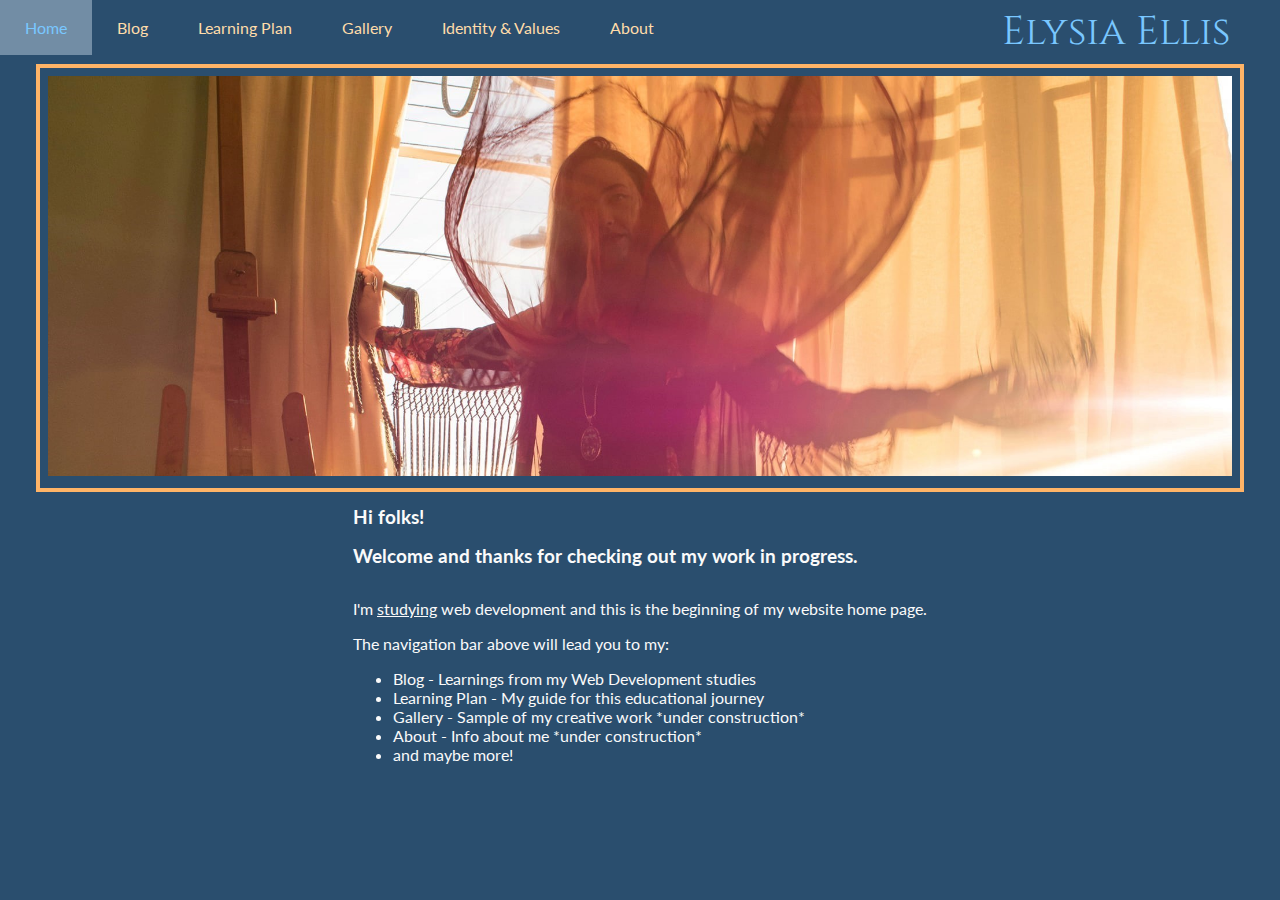
<file: index.html>
<!DOCTYPE html>
<html lang="en">
  <head>
    <meta charset="utf-8"/>
    <meta name="viewport" content="width=device-width, initial-scale=1.0">
    <meta http-equiv="X-UA-Compatible" content="ie=edge">
    <meta name="description" content="Website of an aspiring Web Developer">
    <meta name="keywords" content="web dev, web developer, enspiral dev academy, dev academy, web developer student blog, web development education"/>
    <link href="blog/styles/main.css" rel="stylesheet" type="text/css">
    <link rel="preconnect" href="https://fonts.googleapis.com">
    <link rel="preconnect" href="https://fonts.gstatic.com" crossorigin>
    <link href="https://fonts.googleapis.com/css2?family=Cinzel:wght@500&family=Lato&display=swap" rel="stylesheet">
    <title>Elysia Learns Web Development</title>
  </head>

  <!-- Body of Webpage -->
  <body>
  <div class="container">

  <!-- Navigation Bar -->
  <div class="header">
    <headers>
      <div class="navbar">
        <nav>
          <div class="navbar-left-side">
              <a class="current" href="index.html">Home</a>
              <a href="blog/blog.html">Blog</a>
              <a href="learning-plan.html">Learning Plan</a>
              <a href="creative.html">Gallery</a>
              <a href="identity-and-values.html">Identity & Values</a> 
              <a href="about.html">About</a>
          </div>
          <div class="navbar-right-side">
            <div>Elysia Ellis</div>
          </div>
        </nav>
        </div>
    </headers>
  </div>
  
  <div id="home-portrait" >
   <img src="./images/elysia-portrait-home-sushine-banner.jpg" alt="Etherial photo of a woman playing with a red scarf while silhouetted by golden sunlight."/>
  </div>

   <!-- Intro Blurb -->
<div class="blurb">
    <h1 class="introduction title">Hi folks!</h1> 
    <h2 class="introduction title">Welcome and thanks for checking out my work in progress.</h2>
    <div class="introduction">
      <p>I'm <a href="https://www.devacademy.co.nz/">studying</a> web development and this is the beginning of my website home page.</p>
      <p>The navigation bar above will lead you to my:
        <ul>
          
          <li>Blog - Learnings from my Web Development studies</li>
          <li>Learning Plan - My guide for this educational journey</li>
          <li>Gallery - Sample of my creative work *under construction*</li>
          <li>About - Info about me *under construction*</li>
          <li>and maybe more!</li>
        </ul>
      </p>
    </div>
</div>
</div>

  </body>
</html>
</file>
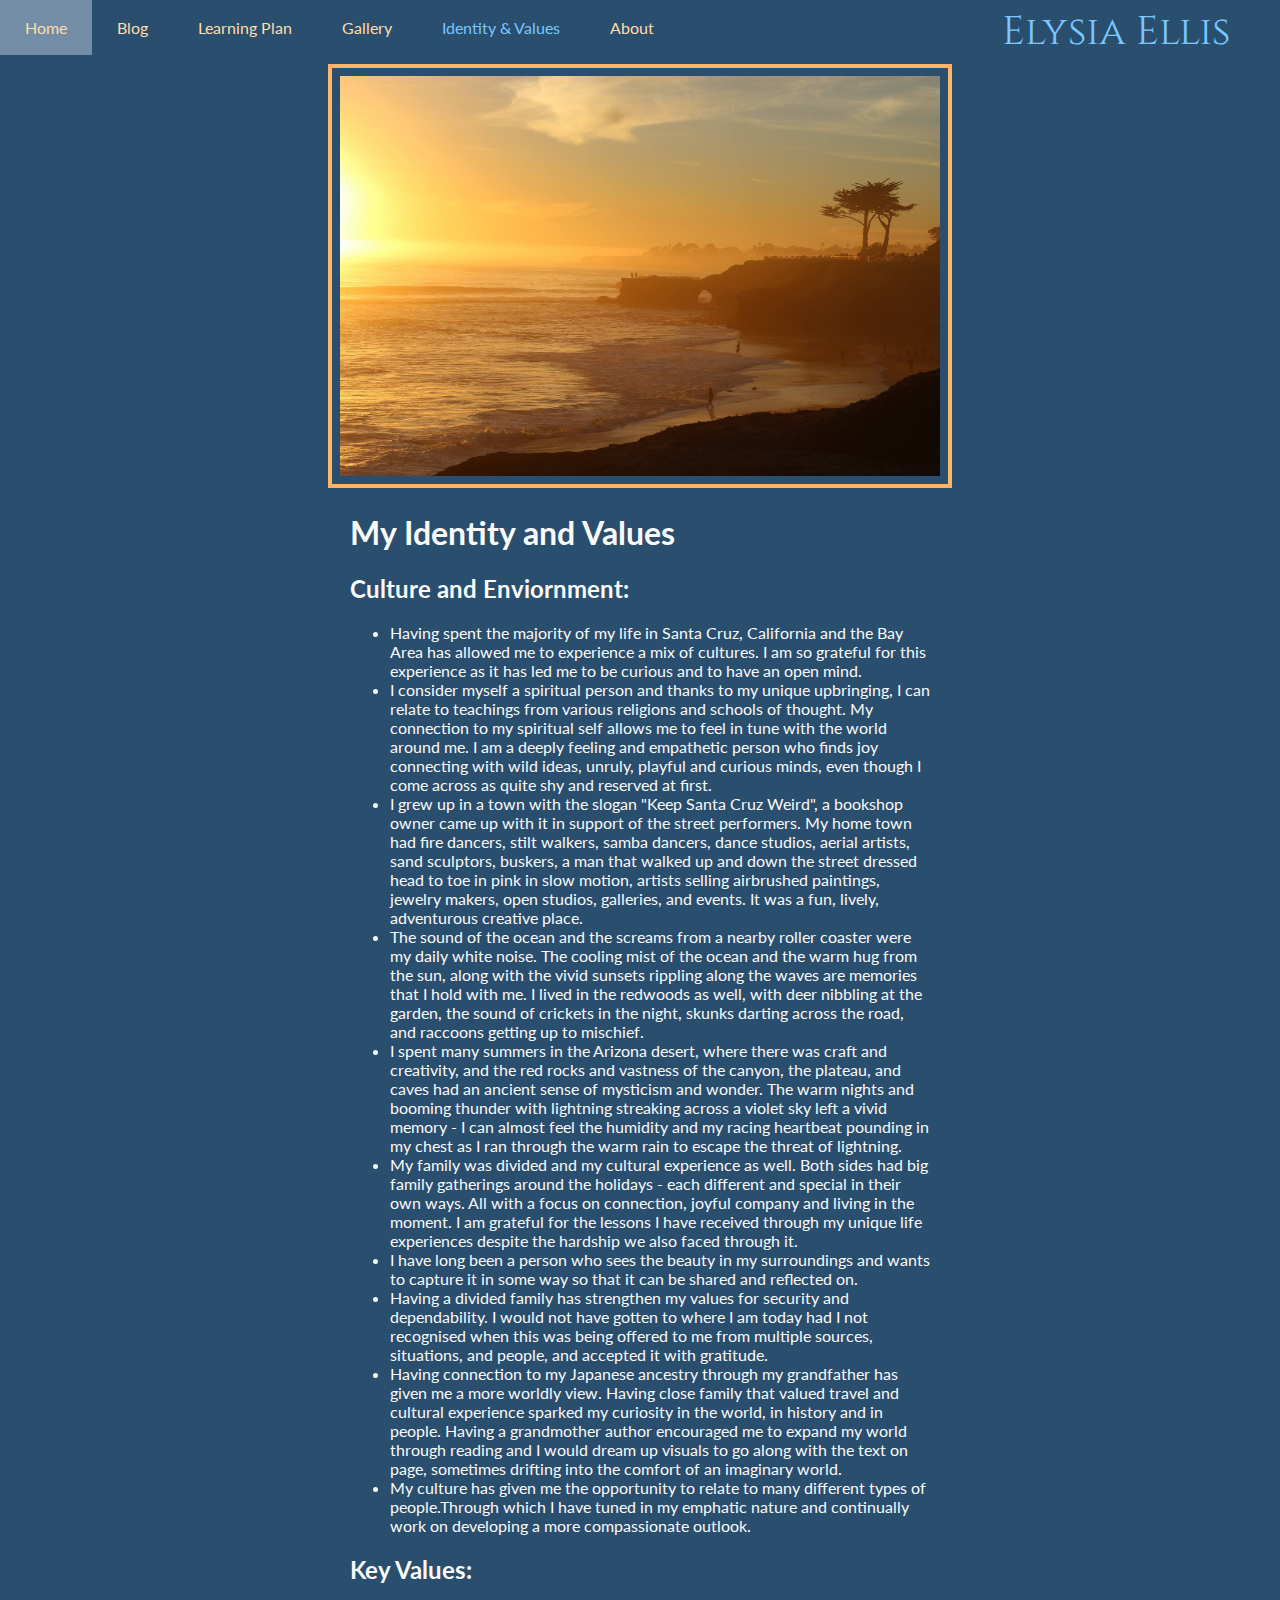
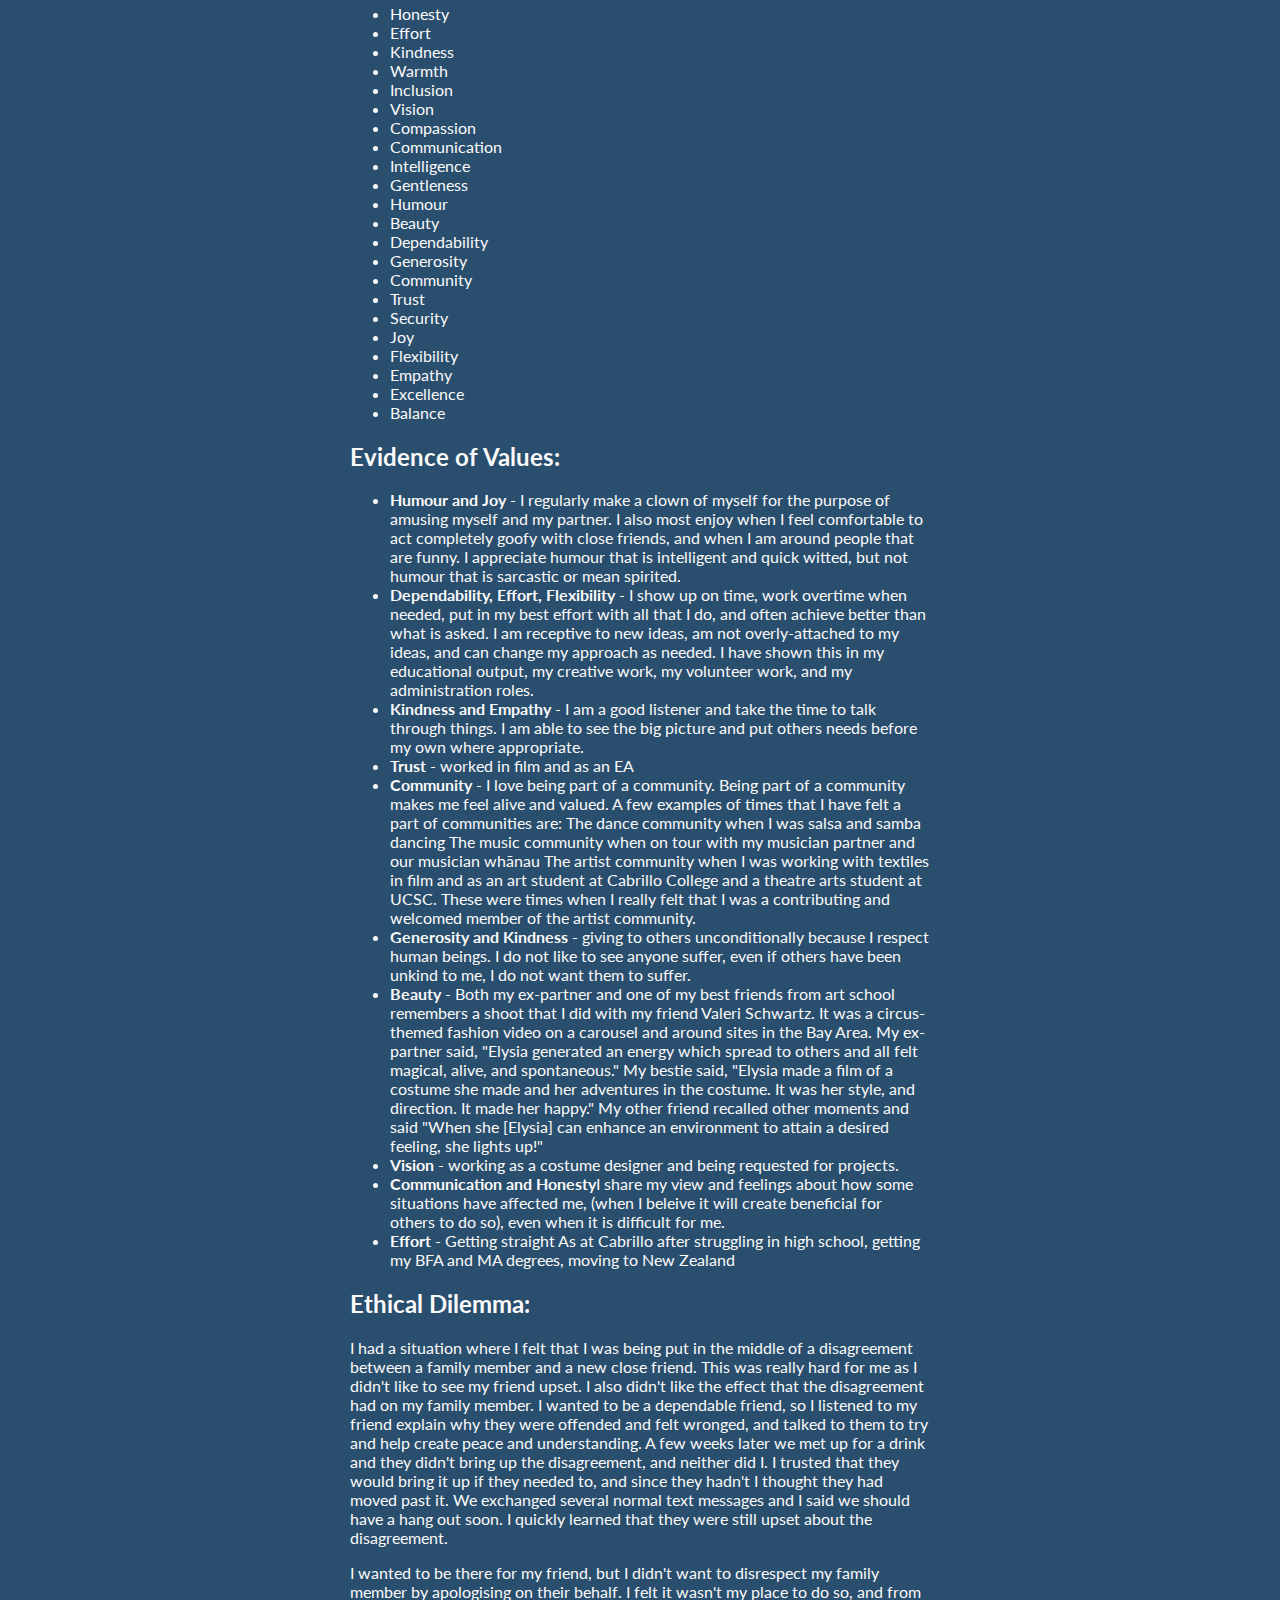
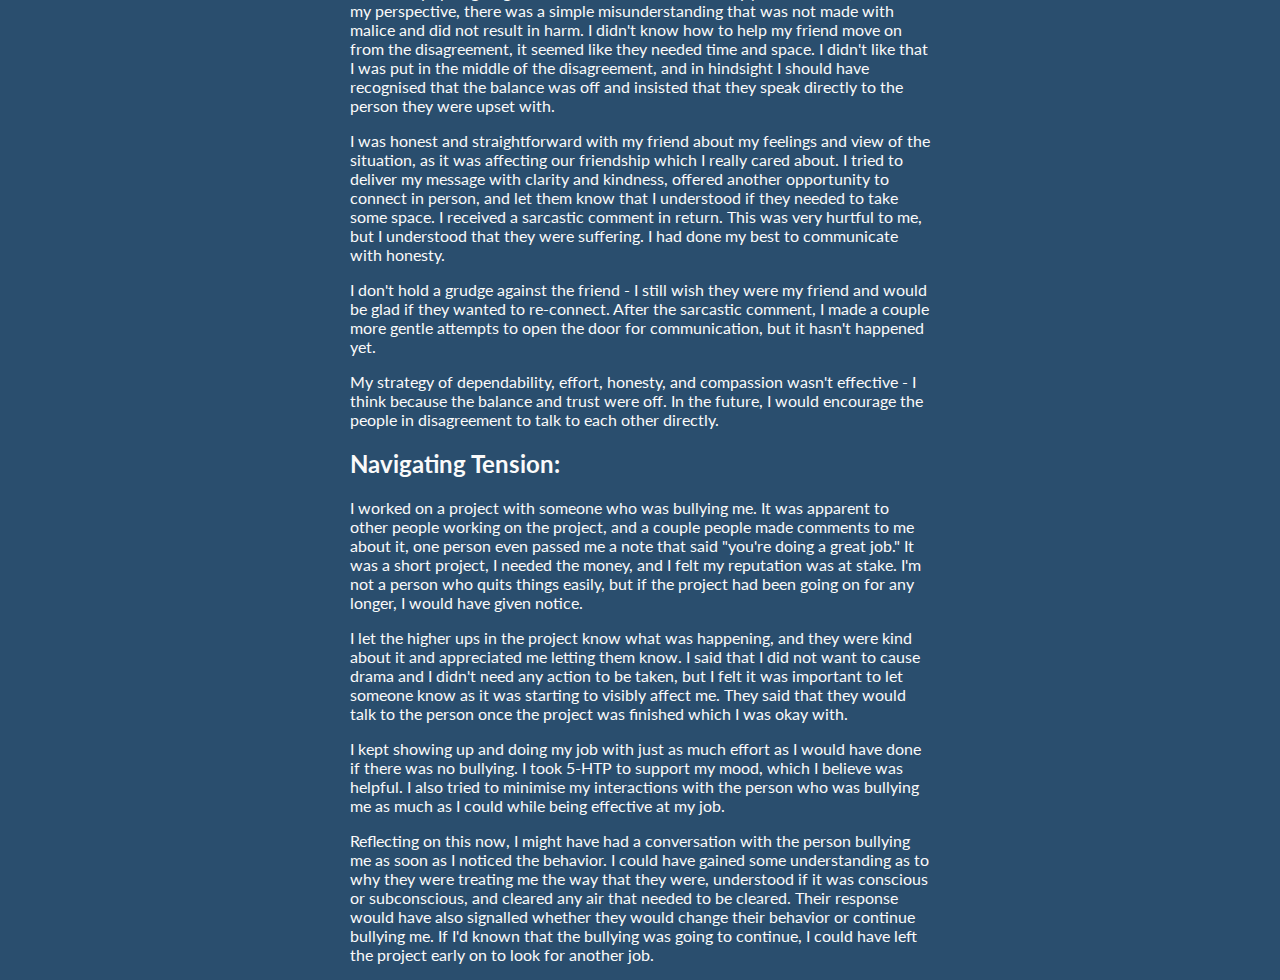
<file: identity-and-values.html>
<!DOCTYPE html>
<html lang="en">
  <head>
    <meta charset="utf-8"/>
    <meta name="viewport" content="width=device-width, initial-scale=1.0">
    <meta http-equiv="X-UA-Compatible" content="ie=edge">
    <meta name="description" content="Website of an aspiring Web Developer">
    <meta name="keywords" content="web dev, web developer, enspiral dev academy, dev academy, web developer student blog, web development education"/>
    <link href="blog/styles/main.css" rel="stylesheet" type="text/css">
    <link rel="preconnect" href="https://fonts.googleapis.com">
    <link rel="preconnect" href="https://fonts.gstatic.com" crossorigin>
    <link href="https://fonts.googleapis.com/css2?family=Cinzel:wght@500&family=Lato&display=swap" rel="stylesheet">
    <title>Elysia Learns Web Development</title>
  </head>

  <!-- Body of Webpage -->
  <body>
  <div class="container">

  <!-- Navigation Bar -->
  <div class="header">
    <headers>
      <div class="navbar">
        <nav>
          <div class="navbar-left-side">
              <a href="index.html">Home</a>
              <a href="blog/blog.html">Blog</a>
              <a href="learning-plan.html">Learning Plan</a>
              <a href="creative.html">Gallery</a>
              <a class="current" href="identity-and-values.html">Identity & Values</a>  
              <a href="about.html">About</a>
          </div>
          <div class="navbar-right-side">
            <div>Elysia Ellis</div>
          </div>
        </nav>
        </div>
    </headers>
  </div>

  <div> 
    <img class="placeholder-image" src="./images/santa-cruz.jpg" alt="picture of the California coast at sunset."/>
  </div>
<div id="identity-values">
  <h1>My Identity and Values</h1>
  <h2>Culture and Enviornment:</h2>
  <ul>
    <li>Having spent the majority of my life in Santa Cruz, California and the Bay Area has allowed me to experience a mix of cultures. I am so grateful for this experience as it has led me to be curious and to have an open mind.</li>
    <li>I consider myself a spiritual person and thanks to my unique upbringing, I can relate to teachings from various religions and schools of thought. My connection to my spiritual self allows me to feel in tune with the world around me. I am a deeply feeling and empathetic person who finds joy connecting with wild ideas, unruly, playful and curious minds, even though I come across as quite shy and reserved at first.</li>
    <li>I grew up in a town with the slogan "Keep Santa Cruz Weird", a bookshop owner came up with it in support of the street performers. My home town had fire dancers, stilt walkers, samba dancers, dance studios, aerial artists, sand sculptors, buskers, a man that walked up and down the street dressed head to toe in pink in slow motion, artists selling airbrushed paintings, jewelry makers, open studios, galleries, and events. It was a fun, lively, adventurous creative place.</li>
    <li>The sound of the ocean and the screams from a nearby roller coaster were my daily white noise. The cooling mist of the ocean and the warm hug from the sun, along with the vivid sunsets rippling along the waves are memories that I hold with me. I lived in the redwoods as well, with deer nibbling at the garden, the sound of crickets in the night, skunks darting across the road, and raccoons getting up to mischief.</li>
    <li>I spent many summers in the Arizona desert, where there was craft and creativity, and the red rocks and vastness of the canyon, the plateau, and caves had an ancient sense of mysticism and wonder. The warm nights and booming thunder with lightning streaking across a violet sky left a vivid memory - I can almost feel the humidity and my racing heartbeat pounding in my chest as I ran through the warm rain to escape the threat of lightning.</li>
    <li>My family was divided and my cultural experience as well. Both sides had big family gatherings around the holidays - each different and special in their own ways. All with a focus on connection, joyful company and living in the moment. I am grateful for the lessons I have received through my unique life experiences despite the hardship we also faced through it.</li>
    <li>I have long been a person who sees the beauty in my surroundings and wants to capture it in some way so that it can be shared and reflected on.</li>
    <li>Having a divided family has strengthen my values for security and dependability. I would not have gotten to where I am today had I not recognised when this was being offered to me from multiple sources, situations, and people, and accepted it with gratitude.</li>
    <li>Having connection to my Japanese ancestry through my grandfather has given me a more worldly view. Having close family that valued travel and cultural experience sparked my curiosity in the world, in history and in people. Having a grandmother author encouraged me to expand my world through reading and I would dream up visuals to go along with the text on page, sometimes drifting into the comfort of an imaginary world.</li>
    <li>My culture has given me the opportunity to relate to many different types of people.Through which I have tuned in my emphatic nature and continually work on developing a more compassionate outlook.</li>
  </ul>
  <h2>Key Values:</h2>
  <ul>
    <li>Honesty</li>
    <li>Effort</li>
    <li>Kindness</li>
    <li>Warmth</li>
    <li>Inclusion</li>
    <li>Vision</li>
    <li>Compassion</li>
    <li>Communication</li>
    <li>Intelligence</li>
    <li>Gentleness</li>
    <li>Humour</li>
    <li>Beauty</li>
    <li>Dependability</li>
    <li>Generosity</li>
    <li>Community</li>
    <li>Trust</li>
    <li>Security</li>
    <li>Joy</li>
    <li>Flexibility</li>
    <li>Empathy</li>
    <li>Excellence</li>
    <li>Balance</li>
  </ul>

  <h2>Evidence of Values:</h2>
  <ul>
    <li><strong>Humour and Joy</strong> - I regularly make a clown of myself for the purpose of amusing myself and my partner. I also most enjoy when I feel comfortable to act completely goofy with close friends, and when I am around people that are funny. I appreciate humour that is intelligent and quick witted, but not humour that is sarcastic or mean spirited.</li>
    <li><strong>Dependability, Effort, Flexibility</strong> -  I show up on time, work overtime when needed, put in my best effort with all that I do, and often achieve better than what is asked. I am receptive to new ideas, am not overly-attached to my ideas, and can change my approach as needed. I have shown this in my educational output, my creative work, my volunteer work, and my administration roles.</li>
    <li><strong>Kindness and Empathy</strong> - I am a good listener and take the time to talk through things. I am able to see the big picture and put others needs before my own where appropriate.</li>
    <li><strong>Trust</strong> - worked in film and as an EA</li>
    <li><strong>Community</strong> - I love being part of a community. Being part of a community makes me feel alive and valued. A few examples of times that I have felt a part of communities are: 
      The dance community when I was salsa and samba dancing
      The music community when on tour with my musician partner and our musician whānau
      The artist community when I was working with textiles in film and as an art student at Cabrillo College and a theatre arts student at UCSC. These were times when I really felt that I was a contributing and welcomed member of the artist community.</li>
    <li><strong>Generosity and Kindness</strong> - giving to others unconditionally because I respect human beings. I do not like to see anyone suffer, even if others have been unkind to me, I do not want them to suffer.</li>
    <li><strong>Beauty</strong> - Both my ex-partner and one of my best friends from art school remembers a shoot that I did with my friend Valeri Schwartz. It was a circus-themed fashion video on a carousel and around sites in the Bay Area. My ex-partner said, "Elysia generated an energy which spread to others and all felt magical, alive, and spontaneous." My bestie said, "Elysia made a film of a costume she made and her adventures in the costume. It was her style, and direction. It made her happy." My other friend recalled other moments and said "When she [Elysia] can enhance an environment to attain a desired feeling, she lights up!"</li>
    <li><strong>Vision</strong> - working as a costume designer and being requested for projects.</li>
    <li><strong>Communication and Honesty</strong>I share my view and feelings about how some situations have affected me, (when I beleive it will create beneficial for others to do so), even when it is difficult for me.</li>
    <li><strong>Effort</strong> - Getting straight As at Cabrillo after struggling in high school, getting my BFA and MA degrees, moving to New Zealand</li>
  </ul>

  <h2>Ethical Dilemma:</h2>
   <p>I had a situation where I felt that I was being put in the middle of a disagreement between a family member and a new close friend. This was really hard for me as I didn't like to see my friend upset. I also didn't like the effect that the disagreement had on my family member. I wanted to be a dependable friend, so I listened to my friend explain why they were offended and felt wronged, and talked to them to try and help create peace and understanding. A  few weeks later we met up for a drink and they didn't bring up the disagreement, and neither did I. I trusted that they would bring it up if they needed to, and since they hadn't I thought they had moved past it. We exchanged several normal text messages and I said we should have a hang out soon. I quickly learned that they were still upset about the disagreement.</p>

   <p>I wanted to be there for my friend, but I didn't want to disrespect my family member by apologising on their behalf. I felt it wasn't my place to do so, and from my perspective, there was a simple misunderstanding that was not made with malice and did not result in harm. I didn't know how to help my friend move on from the disagreement, it seemed like they needed time and space. I didn't like that I was put in the middle of the disagreement, and in hindsight I should have recognised that the balance was off and insisted that they speak directly to the person they were upset with.</p>  

   <p>I was honest and straightforward with my friend about my feelings and view of the situation, as it was affecting our friendship which I really cared about. I tried to deliver my message with clarity and kindness, offered another opportunity to connect in person, and let them know that I understood if they needed to take some space. I received a sarcastic comment in return. This was very hurtful to me, but I understood that they were suffering. I had done my best to communicate with honesty.</p>

   <p>I don't hold a grudge against the friend - I still wish they were my friend and would be glad if they wanted to re-connect. After the sarcastic comment, I made a couple more gentle attempts to open the door for communication, but it hasn't happened yet.</p>  

   <p>My strategy of dependability, effort, honesty, and compassion wasn't effective - I think because the balance and trust were off. In the future, I would encourage the people in disagreement to talk to each other directly.</p>

  <h2>Navigating Tension:</h2>
  <p>I worked on a project with someone who was bullying me. It was apparent to other people working on the project, and a couple people made comments to me about it, one person even passed me a note that said "you're doing a great job." It was a short project, I needed the money, and I felt my reputation was at stake. I'm not a person who quits things easily, but if the project had been going on for any longer, I would have given notice.</p>   

  <p>I let the higher ups in the project know what was happening, and they were kind about it and appreciated me letting them know. I said that I did not want to cause drama and I didn't need any action to be taken, but I felt it was important to let someone know as it was starting to visibly affect me. They said that they would talk to the person once the project was finished which I was okay with.</p>   
    
  <p>I kept showing up and doing my job with just as much effort as I would have done if there was no bullying. I took 5-HTP to support my mood, which I believe was helpful. I also tried to minimise my interactions with the person who was bullying me as much as I could while being effective at my job.</p>  
    
  <p>Reflecting on this now, I might have had a conversation with the person bullying me as soon as I noticed the behavior. I could have gained some understanding as to why they were treating me the way that they were, understood if it was conscious or subconscious, and cleared any air that needed to be cleared. Their response would have also signalled whether they would change their behavior or continue bullying me. If I'd known that the bullying was going to continue, I could have left the project early on to look for another job.</p>
  </div>

  </body>
</html>
</file>
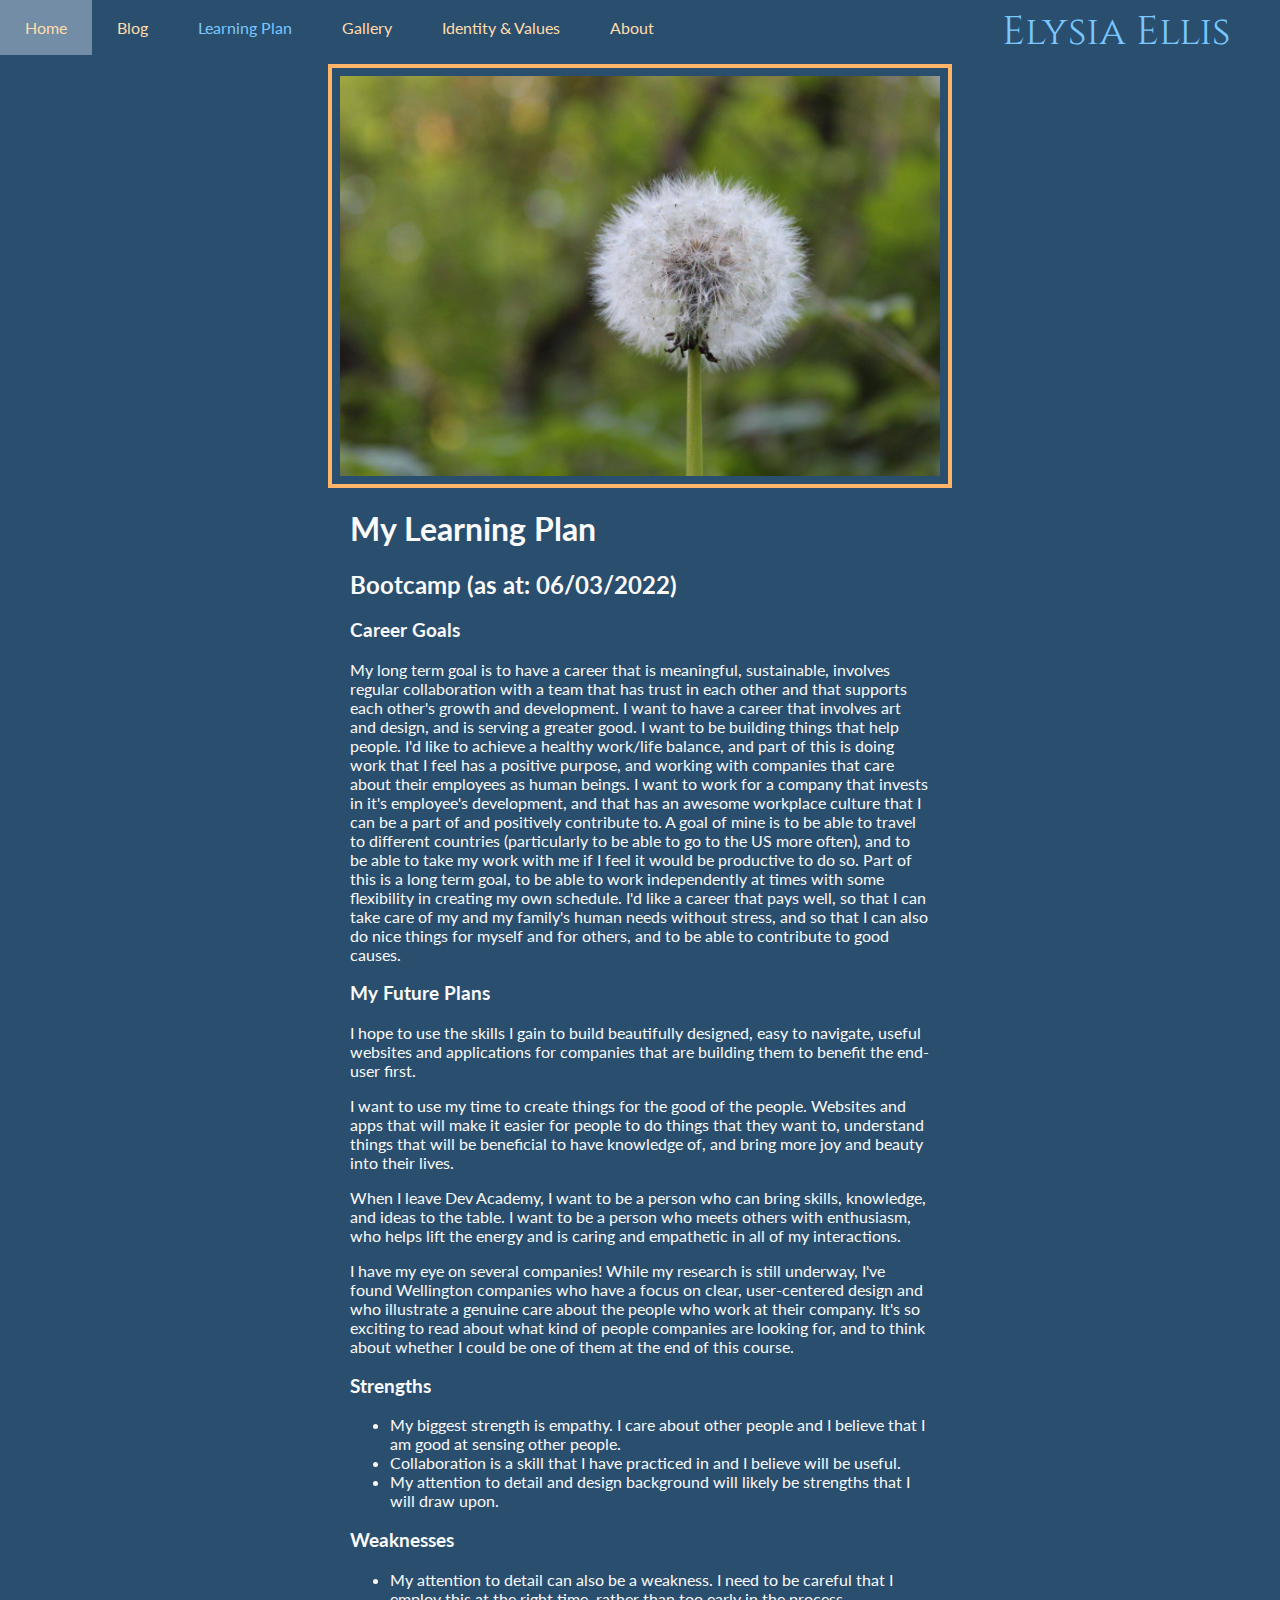
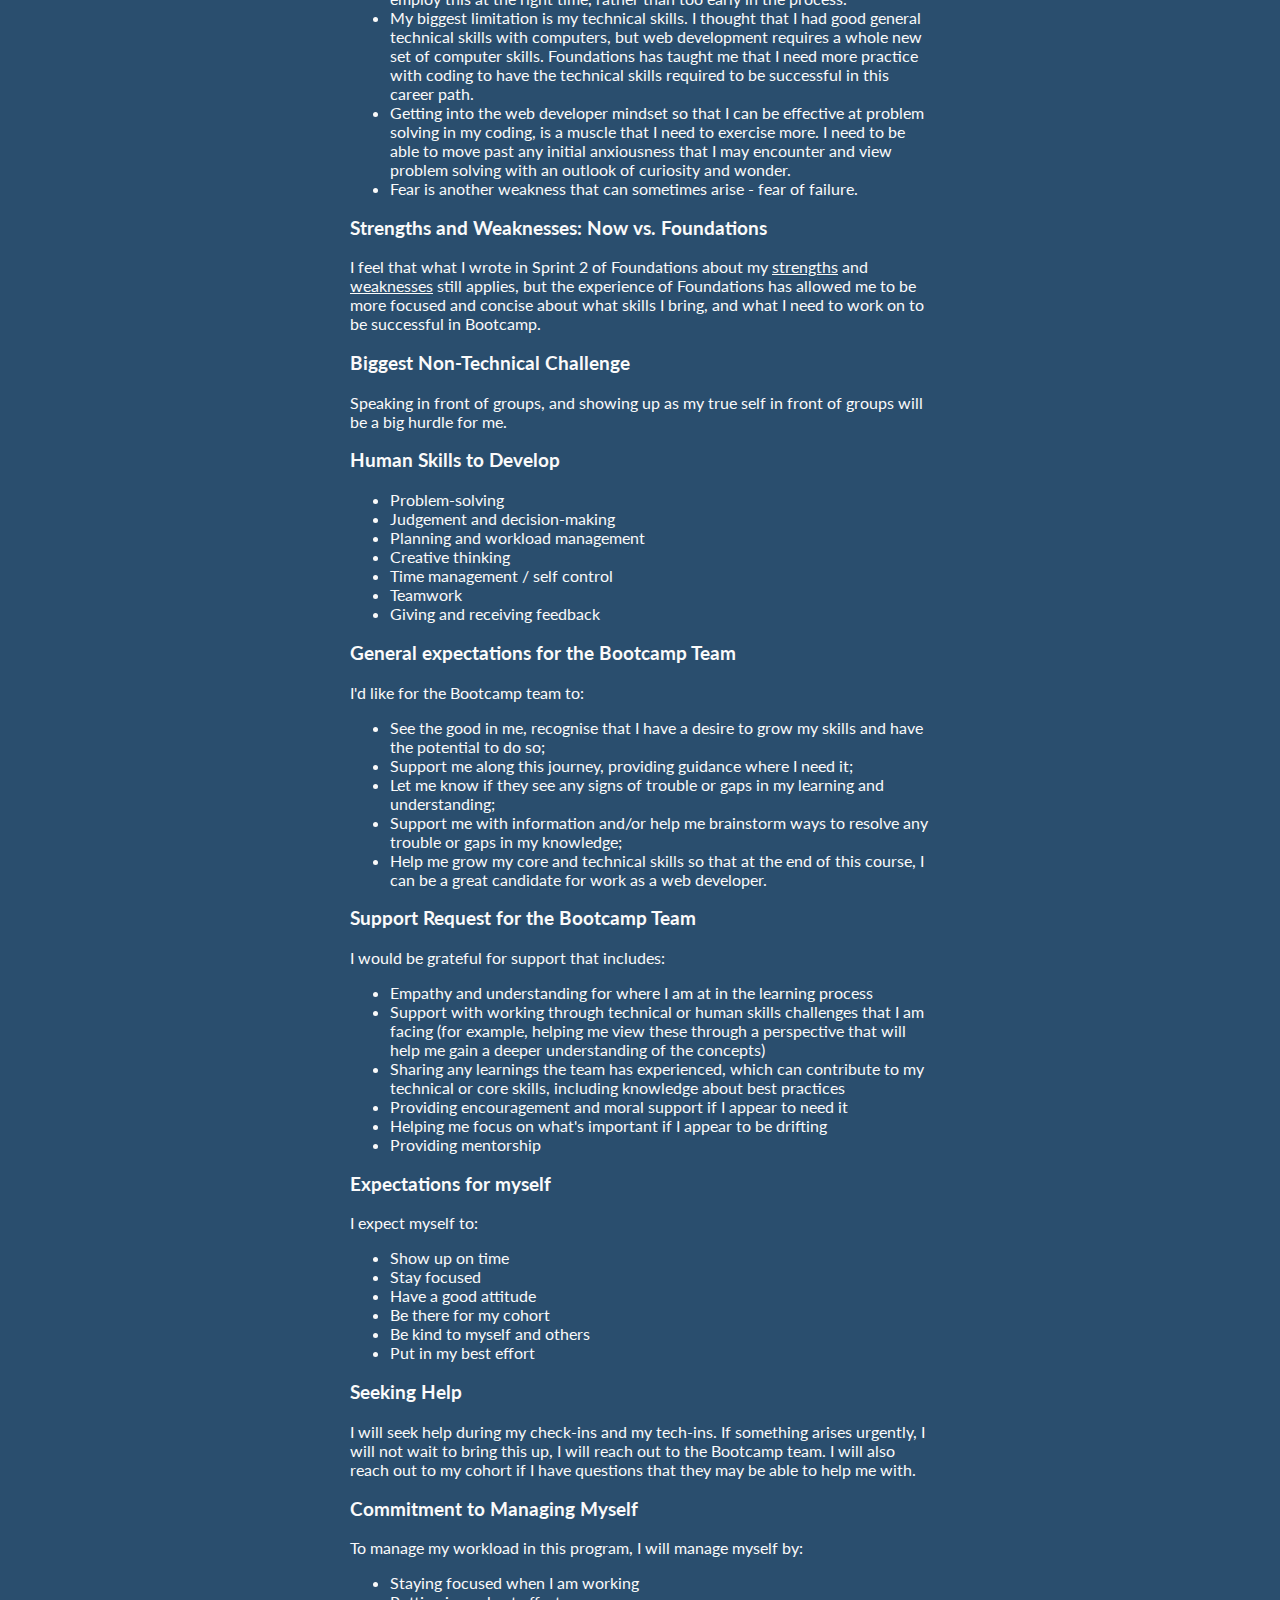
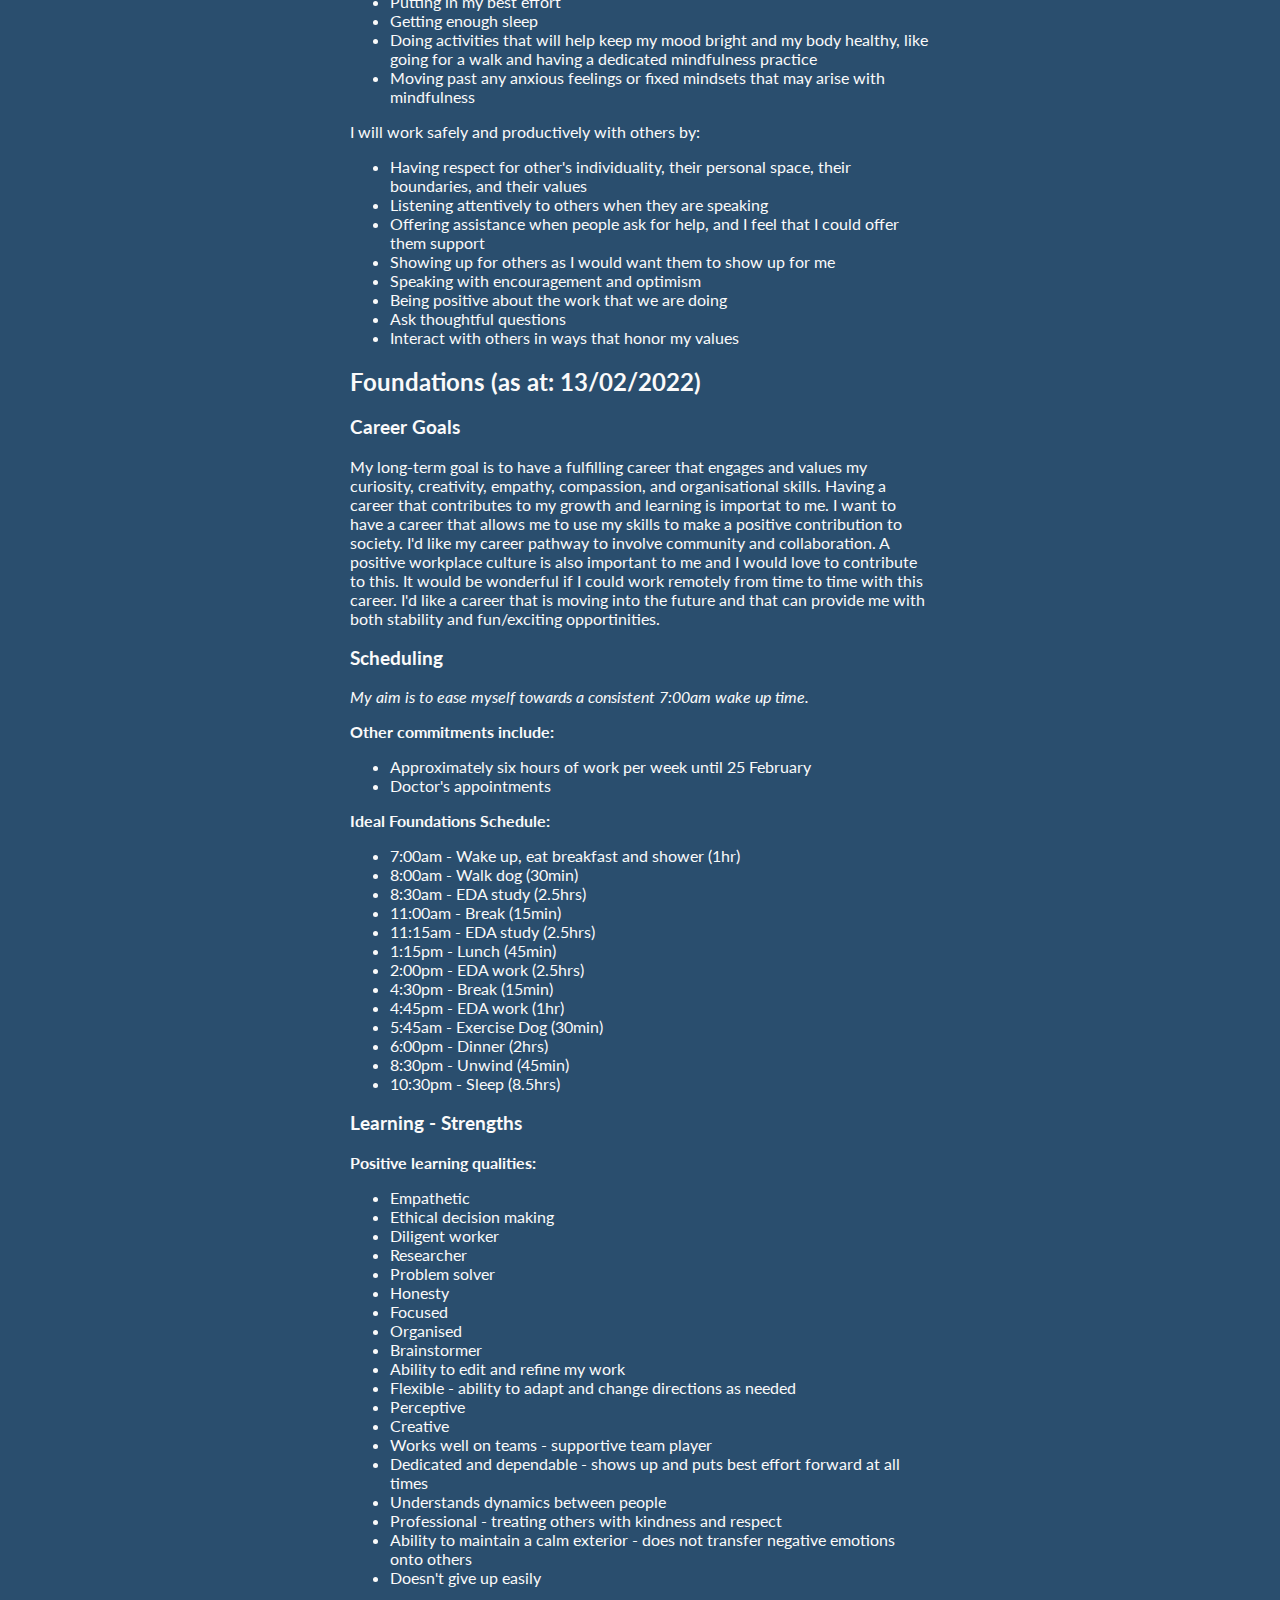
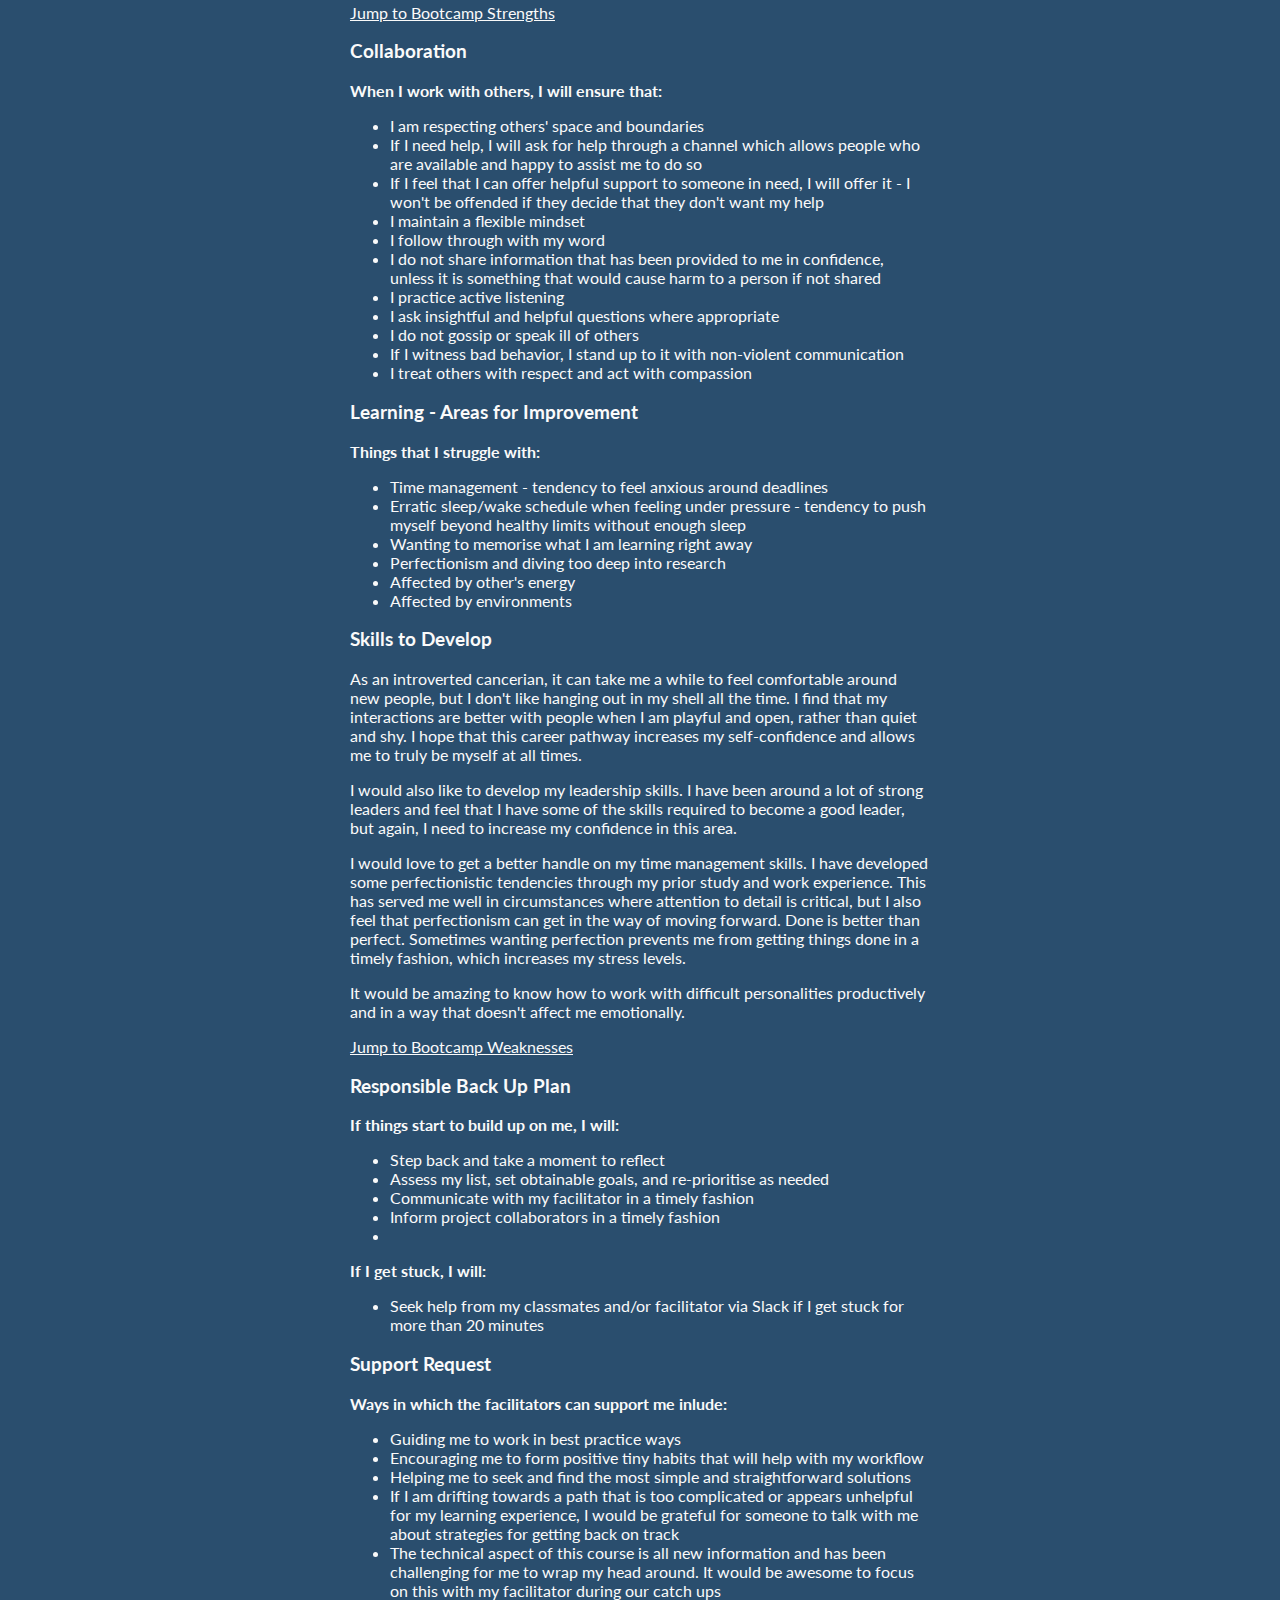
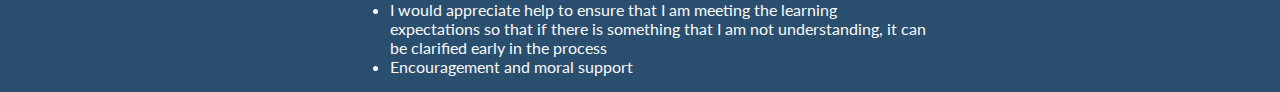
<file: learning-plan.html>
<!DOCTYPE html>
<html lang="en">
  <head>
    <meta charset="utf-8"/>
    <meta name="viewport" content="width=device-width, initial-scale=1.0">
    <meta http-equiv="X-UA-Compatible" content="ie=edge">
    <meta name="description" content="Website of an aspiring Web Developer">
    <meta name="keywords" content="web dev, web developer, enspiral dev academy, dev academy, web developer student blog, web development education"/>
    <link href="blog/styles/main.css" rel="stylesheet" type="text/css">
    <link rel="preconnect" href="https://fonts.googleapis.com">
    <link rel="preconnect" href="https://fonts.gstatic.com" crossorigin>
    <link href="https://fonts.googleapis.com/css2?family=Cinzel:wght@500&family=Lato&display=swap" rel="stylesheet">
    <title>Elysia Learns Web Development</title>
  </head>

  <!-- Body of Webpage -->
  <body>
  <div class="container">

  <!-- Navigation Bar -->
  <div class="header">
    <headers>
      <div class="navbar">
        <nav>
          <div class="navbar-left-side">
              <a href="index.html">Home</a>
              <a href="blog/blog.html">Blog</a>
              <a class="current" href="learning-plan.html">Learning Plan</a>
              <a href="creative.html">Gallery</a> 
              <a href="identity-and-values.html">Identity & Values</a> 
              <a href="about.html">About</a>
          </div>
          <div class="navbar-right-side">
            <div>Elysia Ellis</div>
          </div>
        </nav>
      </div>
    </headers>
  </div>
  <div class="placeholder-image"> 
    <img src="./images/dandelion.jpg" alt="Close-up image of dandelion seeds with green blurry background."/>
  </div>
  <div id="learning-plan">
    <h1>My Learning Plan</h1>
    <div id="bootcamp-learn-plan">
      <h2>Bootcamp (as at: 06/03/2022)</h2>
        <h3>Career Goals</h3>
          <p>
            My long term goal is to have a career that is meaningful, sustainable, involves regular collaboration with a team that has trust in each other and that supports each other's growth and development. I want to have a career that involves art and design, and is serving a greater good. I want to be building things that help people. I'd like to achieve a healthy work/life balance, and part of this is doing work that I feel has a positive purpose, and working with companies that care about their employees as human beings. I want to work for a company that invests in it's employee's development, and that has an awesome workplace culture that I can be a part of and positively contribute to. A goal of mine is to be able to travel to different countries (particularly to be able to go to the US more often), and to be able to take my work with me if I feel it would be productive to do so. Part of this is a long term goal, to be able to work independently at times with some flexibility in creating my own schedule. I'd like a career that pays well, so that I can take care of my and my family's human needs without stress, and so that I can also do nice things for myself and for others, and to be able to contribute to good causes.
          </p>
        <h3>My Future Plans</h3>
          <p>
            I hope to use the skills I gain to build beautifully designed, easy to navigate, useful websites and applications for companies that are building them to benefit the end-user first.
          </p>
          <p>
            I want to use my time to create things for the good of the people. Websites and apps that will make it easier for people to do things that they want to, understand things that will be beneficial to have knowledge of, and bring more joy and beauty into their lives.
          </p>
          <p>
            When I leave Dev Academy, I want to be a person who can bring skills, knowledge, and ideas to the table. I want to be a person who meets others with enthusiasm, who helps lift the energy and is caring and empathetic in all of my interactions.
          </p>
          <p>
            I have my eye on several companies! While my research is still underway, I've found Wellington companies who have a focus on clear, user-centered design and who illustrate a genuine care about the people who work at their company. It's so exciting to read about what kind of people companies are looking for, and to think about whether I could be one of them at the end of this course.
          </p>
        <h3 id="bootcamp-strengths">Strengths</h3>
          <ul>
            <li>My biggest strength is empathy. I care about other people and I believe that I am good at sensing other people.</li>
            <li>Collaboration is a skill that I have practiced in and I believe will be useful.</li>
            <li>My attention to detail and design background will likely be strengths that I will draw upon.</li>
          </ul>
        <h3 id="bootcamp-weakness">Weaknesses</h3>
          <ul>
            <li>
              My attention to detail can also be a weakness. I need to be careful that I employ this at the right time, rather than too early in the process.
            </li>
            <li>
              My biggest limitation is my technical skills. I thought that I had good general technical skills with computers, but web development requires a whole new set of computer skills. Foundations has taught me that I need more practice with coding to have the technical skills required to be successful in this career path.
            </li>
            <li>
              Getting into the web developer mindset so that I can be effective at problem solving in my coding, is a muscle that I need to exercise more. I need to be able to move past any initial anxiousness that I may encounter and view problem solving with an outlook of curiosity and wonder.
            </li>
            <li>
              Fear is another weakness that can sometimes arise - fear of failure.
            </li>
          </ul>
        <h3>Strengths and Weaknesses: Now vs. Foundations</h3>
          <p>
            I feel that what I wrote in Sprint 2 of Foundations about my <a href="#foundations-strengths">strengths</a> and <a href="#foundations-weakness">weaknesses</a> still applies, but the experience of Foundations has allowed me to be more focused and concise about what skills I bring, and what I need to work on to be successful in Bootcamp.
          </p>
        <h3>Biggest Non-Technical Challenge</h3>
          <p>
            Speaking in front of groups, and showing up as my true self in front of groups will be a big hurdle for me.
          </p>
        <h3>Human Skills to Develop</h3>
          <ul>
            <li>Problem-solving</li>
            <li>Judgement and decision-making</li>
            <li>Planning and workload management</li>
            <li>Creative thinking</li>
            <li>Time management / self control</li>
            <li>Teamwork</li>
            <li>Giving and receiving feedback</li>
          </ul>
        <h3>General expectations for the Bootcamp Team</h3>
          <p>
            I'd like for the Bootcamp team to: 
          </p>
          <ul>
            <li>See the good in me, recognise that I have a desire to grow my skills and have the potential to do so;</li>
            <li>Support me along this journey, providing guidance where I need it;</li>
            <li>Let me know if they see any signs of trouble or gaps in my learning and understanding;</li>
            <li>Support me with information and/or help me brainstorm ways to resolve any trouble or gaps in my knowledge;</li>
            <li>Help me grow my core and technical skills so that at the end of this course, I can be a great candidate for work as a web developer.</li>
          </ul>
        <h3>Support Request for the Bootcamp Team</h3>
          <p>
            I would be grateful for support that includes:
          </p>
          <ul>
            <li>Empathy and understanding for where I am at in the learning process</li>
            <li>Support with working through technical or human skills challenges that I am facing (for example, helping me view these through a perspective that will help me gain a deeper understanding of the concepts)</li>
            <li>Sharing any learnings the team has experienced, which can contribute to my technical or core skills, including knowledge about best practices</li>
            <li>Providing encouragement and moral support if I appear to need it</li>
            <li>Helping me focus on what's important if I appear to be drifting</li>
            <li>Providing mentorship</li>
          </ul>
        <h3>Expectations for myself</h3>
          <p>I expect myself to:</p>
          <ul>
            <li>Show up on time</li>
            <li>Stay focused</li>
            <li>Have a good attitude</li>
            <li>Be there for my cohort</li>
            <li>Be kind to myself and others</li>
            <li>Put in my best effort</li>
          </ul>
        <h3>Seeking Help</h3>
          <p>
            I will seek help during my check-ins and my tech-ins. If something arises urgently, I will not wait to bring this up, I will reach out to the Bootcamp team. I will also reach out to my cohort if I have questions that they may be able to help me with.
          </p>
        <h3>Commitment to Managing Myself</h3>  
          <p>
            To manage my workload in this program, I will manage myself by:
          </p>
          <ul>
            <li>Staying focused when I am working</li>
            <li>Putting in my best effort</li>
            <li>Getting enough sleep</li>
            <li>Doing activities that will help keep my mood bright and my body healthy, like going for a walk and having a dedicated mindfulness practice</li>
            <li>Moving past any anxious feelings or fixed mindsets that may arise with mindfulness</li>              
          </ul>
          <p>
            I will work safely and productively with others by:
          </p>
          <ul>
            <li>Having respect for other's individuality, their personal space, their boundaries, and their values</li>
            <li>Listening attentively to others when they are speaking</li>
            <li>Offering assistance when people ask for help, and I feel that I could offer them support</li>
            <li>Showing up for others as I would want them to show up for me</li>
            <li>Speaking with encouragement and optimism</li>
            <li>Being positive about the work that we are doing</li>
            <li>Ask thoughtful questions</li>
            <li>Interact with others in ways that honor my values</li>
          </ul>
     </div>
     <div id="foundations-learn-plan">
      <h2>Foundations (as at: 13/02/2022)</h2>
        <h3>Career Goals</h3>
          <p>
            My long-term goal is to have a fulfilling career that engages and values my curiosity, creativity, empathy, compassion, and organisational skills. Having a career that contributes to my growth and learning is importat to me. I want to have a career that allows me to use my skills to make a positive contribution to society. I'd like my career pathway to involve community and collaboration. A positive workplace culture is also important to me and I would love to contribute to this. It would be wonderful if I could work remotely from time to time with this career. I'd like a career that is moving into the future and that can provide me with both stability and fun/exciting opportinities.
          </p>
        <h3>Scheduling</h3>
          <p>
            <em>My aim is to ease myself towards a consistent 7:00am wake up time.</em>
          </p>   
          <p>
            <strong>Other commitments include:</strong>
          </p>
            <ul>
              <li>Approximately six hours of work per week until 25 February</li> 
              <li>Doctor's appointments</li>
            </ul>
          <p>
            <strong>Ideal Foundations Schedule:</strong>
          </p>
            <ul>
              <li>7:00am - Wake up, eat breakfast and shower (1hr)</li> 
              <li>8:00am - Walk dog (30min)</li>
              <li>8:30am - EDA study (2.5hrs)</li>
              <li>11:00am - Break (15min)</li>
              <li>11:15am - EDA study (2.5hrs)</li>
              <li>1:15pm - Lunch (45min)</li>
              <li>2:00pm - EDA work (2.5hrs)</li>
              <li>4:30pm - Break (15min)</li>
              <li>4:45pm - EDA work (1hr)</li>
              <li>5:45am - Exercise Dog (30min)</li>
              <li>6:00pm - Dinner (2hrs)</li>
              <li>8:30pm - Unwind (45min)</li> 
              <li>10:30pm - Sleep (8.5hrs)</li>
            </ul>
          </p>
        <h3 id="foundations-strengths">Learning - Strengths</h3>
          <p>
            <strong>Positive learning qualities:</strong>
          </p>
            <ul>
              <li>Empathetic</li>
              <li>Ethical decision making</li>
              <li>Diligent worker</li>
              <li>Researcher</li>
              <li>Problem solver</li>
              <li>Honesty</li>
              <li>Focused</li>
              <li>Organised</li>
              <li>Brainstormer</li>
              <li>Ability to edit and refine my work</li>
              <li>Flexible - ability to adapt and change directions as needed</li>
              <li>Perceptive</li>
              <li>Creative</li>
              <li>Works well on teams - supportive team player</li>
              <li>Dedicated and dependable - shows up and puts best effort forward at all times</li>
              <li>Understands dynamics between people</li>
              <li>Professional - treating others with kindness and respect</li>
              <li>Ability to maintain a calm exterior - does not transfer negative emotions onto others</li>
              <li>Doesn't give up easily</li>
            </ul>
            <a href="#bootcamp-strengths">Jump to Bootcamp Strengths</a>
        <h3>Collaboration</h3>
          <p>
            <strong>When I work with others, I will ensure that:</strong>
          </p>
            <ul>
              <li>I am respecting others' space and boundaries</li>
              <li>If I need help, I will ask for help through a channel which allows people who are available and happy to assist me to do so</li>
              <li>If I feel that I can offer helpful support to someone in need, I will offer it - I won't be offended if they decide that they don't want my help</li>
              <li>I maintain a flexible mindset</li>
              <li>I follow through with my word</li>
              <li>I do not share information that has been provided to me in confidence, unless it is something that would cause harm to a person if not shared</li>
              <li>I practice active listening</li>
              <li>I ask insightful and helpful questions where appropriate</li>
              <li>I do not gossip or speak ill of others</li>
              <li>If I witness bad behavior, I stand up to it with non-violent communication</li>
              <li>I treat others with respect and act with compassion</li>
            </ul>
        <h3>Learning - Areas for Improvement</h3>
          <p>
            <strong>Things that I struggle with:</strong>
          </p>
          <ul>
            <li>Time management - tendency to feel anxious around deadlines</li>
            <li>Erratic sleep/wake schedule when feeling under pressure - tendency to push myself beyond healthy limits without enough sleep</li>
            <li>Wanting to memorise what I am learning right away</li>
            <li>Perfectionism and diving too deep into research</li>
            <li>Affected by other's energy</li>
            <li>Affected by environments</li>
          </ul>
        <h3 id="foundations-weakness">Skills to Develop</h3>
          <p>
            As an introverted cancerian, it can take me a while to feel comfortable around new people, but I don't like hanging out in my shell all the time. I find that my interactions are better with people when I am playful and open, rather than quiet and shy. I hope that this career pathway increases my self-confidence and allows me to truly be myself at all times.
          </p>
          <p>
            I would also like to develop my leadership skills. I have been around a lot of strong leaders and feel that I have some of the skills required to become a good leader, but again, I need to increase my confidence in this area.
          </p>
          <p>
            I would love to get a better handle on my time management skills. I have developed some perfectionistic tendencies through my prior study and work experience. This has served me well in circumstances where attention to detail is critical, but I also feel that perfectionism can get in the way of moving forward. Done is better than perfect. Sometimes wanting perfection prevents me from getting things done in a timely fashion, which increases my stress levels.
          </p>
          <p>
            It would be amazing to know how to work with difficult personalities productively and in a way that doesn't affect me emotionally.
          </p>
          <a href="#bootcamp-weakness">Jump to Bootcamp Weaknesses</a>
        <h3>Responsible Back Up Plan</h3>
          <p>
            <strong>If things start to build up on me, I will:</strong>
          </p>
          <ul>
            <li>Step back and take a moment to reflect</li>
            <li>Assess my list, set obtainable goals, and re-prioritise as needed</li>
            <li>Communicate with my facilitator in a timely fashion</li>
            <li>Inform project collaborators in a timely fashion</li>
            <li></li>
          </ul>
          <p>
            <strong>If I get stuck, I will:</strong>
          </p>
          <ul>
            <li>Seek help from my classmates and/or facilitator via Slack if I get stuck for more than 20 minutes</li>
          </ul>
          <h3>Support Request</h3>
            <p>
              <strong>Ways in which the facilitators can support me inlude:</strong>
            </p>
            <ul>
              <li>Guiding me to work in best practice ways</li>
              <li>Encouraging me to form positive tiny habits that will help with my workflow</li>
              <li>Helping me to seek and find the most simple and straightforward solutions </li>
              <li>If I am drifting towards a path that is too complicated or appears unhelpful for my learning experience, I would be grateful for someone to talk with me about strategies for getting back on track</li>
              <li>The technical aspect of this course is all new information and has been challenging for me to wrap my head around. It would be awesome to focus on this with my facilitator during our catch ups</li>
              <li>I would appreciate help to ensure that I am meeting the learning expectations so that if there is something that I am not understanding, it can be clarified early in the process</li>
              <li>Encouragement and moral support</li>
            </ul>
      </div>
    </div>
  </body>
</html>
</file>
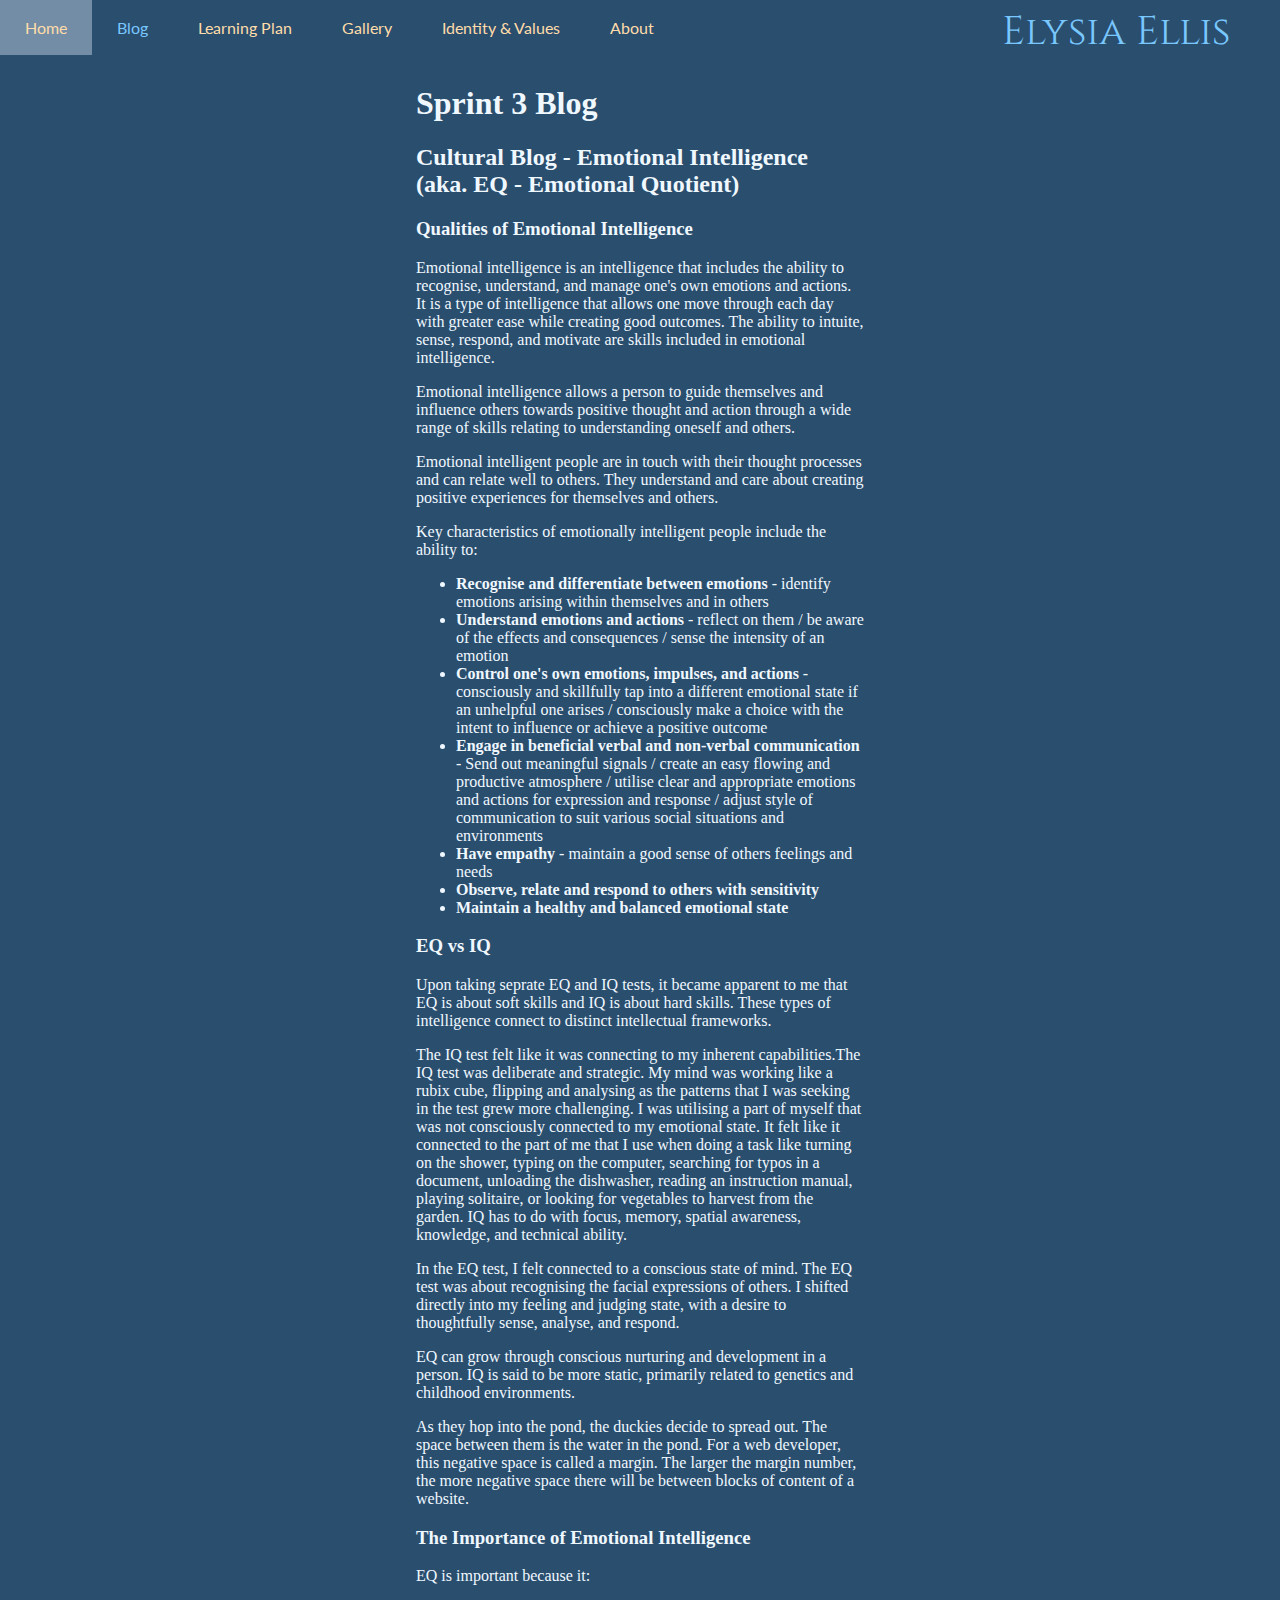
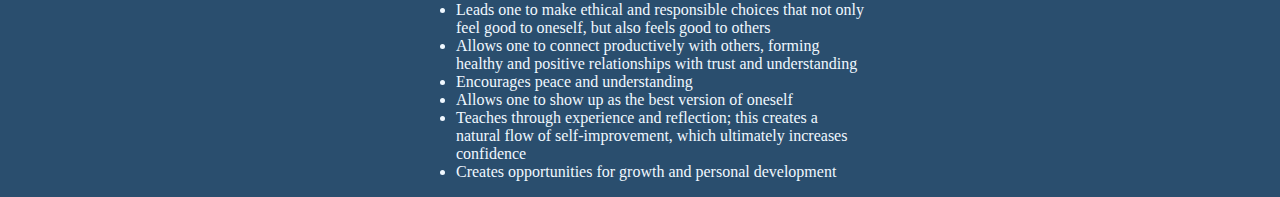
<file: blog/emotional-intelligence.html>
<!DOCTYPE html>
<html lang="en">
  <head>
    <meta charset="utf-8"/>
    <meta name="viewport" content="width=device-width, initial-scale=1.0">
    <meta http-equiv="X-UA-Compatible" content="ie=edge">
    <meta name="description" content="Website of an aspiring Web Developer">
    <meta name="keywords" content="web dev, web developer, enspiral dev academy, dev academy, web developer student blog, web development education"/>
    <link href="styles/main.css" rel="stylesheet" type="text/css">
    <link rel="preconnect" href="https://fonts.googleapis.com">
    <link rel="preconnect" href="https://fonts.gstatic.com" crossorigin>
    <link href="https://fonts.googleapis.com/css2?family=Cinzel:wght@500&family=Lato&display=swap" rel="stylesheet">
    <title>Elysia Learns Web Development</title>
  </head>

  <!-- Body of Webpage -->
  <body>
  <div class="container">

  <!-- Navigation Bar -->
  <div class="header">
    <headers>
      <div class="navbar">
        <nav>
          <div class="navbar-left-side">
              <a href="../index.html">Home</a>
              <a class="current" href="blog.html">Blog</a>
              <a href="../learning-plan.html">Learning Plan</a>
              <a href="../creative.html">Gallery</a> 
              <a href="../identity-and-values.html">Identity & Values</a> 
              <a href="../about.html">About</a>
          </div>
          <div class="navbar-right-side">
            <div>Elysia Ellis</div>
          </div>
        </nav>
      </div>
    </headers>
  </div>
  
  <div class="blog-entry">
    <h1>Sprint 3 Blog</h1>
    <h2>Cultural Blog - Emotional Intelligence (aka. EQ - Emotional Quotient) </h2>
    <h3>Qualities of Emotional Intelligence</h3>
      <p>Emotional intelligence is an intelligence that includes the ability to recognise, understand, and manage one's own emotions and actions. It is a type of intelligence that allows one move through each day with greater ease while creating good outcomes. The ability to intuite, sense, respond, and motivate are skills included in emotional intelligence.</p>
      <p>Emotional intelligence allows a person to guide themselves and influence others towards positive thought and action through a wide range of skills relating to understanding oneself and others.</p>
      <p>Emotional intelligent people are in touch with their thought processes and can relate well to others. They understand and care about creating positive experiences for themselves and others.</p>
      <p>Key characteristics of emotionally intelligent people include the ability to:</p>
      <ul>
        <li><strong>Recognise and differentiate between emotions</strong> - identify emotions arising within themselves and in others</li>
        <li><strong>Understand emotions and actions</strong> - reflect on them / be aware of the effects and consequences / sense the intensity of an emotion</li>
        <li><strong>Control one's own emotions, impulses, and actions</strong> - consciously and skillfully tap into a different emotional state if an unhelpful one arises / consciously make a choice with the intent to influence or achieve a positive outcome</li>
        <li><strong>Engage in beneficial verbal and non-verbal communication</strong> - Send out meaningful signals / create an easy flowing and productive atmosphere / utilise clear and appropriate emotions and actions for expression and response / adjust style of communication to suit various social situations and environments</li>
        <li><strong>Have empathy</strong> - maintain a good sense of others feelings and needs</li>
        <li><strong>Observe, relate and respond to others with sensitivity</strong></li>
        <li><strong>Maintain a healthy and balanced emotional state</strong></li>
      </ul>
    <h3>EQ vs IQ</h3>
      <p>Upon taking seprate EQ and IQ tests, it became apparent to me that EQ is about soft skills and IQ is about hard skills. These types of intelligence connect to distinct intellectual frameworks.</p>
      <p>The IQ test felt like it was connecting to my inherent capabilities.The IQ test was deliberate and strategic. My mind was working like a rubix cube, flipping and analysing as the patterns that I was seeking in the test grew more challenging. I was utilising a part of myself that was not consciously connected to my emotional state. It felt like it connected to the part of me that I use when doing a task like turning on the shower, typing on the computer, searching for typos in a document, unloading the dishwasher, reading an instruction manual, playing solitaire, or looking for vegetables to harvest from the garden. IQ has to do with focus, memory, spatial awareness, knowledge, and technical ability.</p>
      <p>In the EQ test, I felt connected to a conscious state of mind. The EQ test was about recognising the facial expressions of others. I shifted directly into my feeling and judging state, with a desire to thoughtfully sense, analyse, and respond.</p>
      <p>EQ can grow through conscious nurturing and development in a person. IQ is said to be more static, primarily related to genetics and childhood environments.</p>
      <p>As they hop into the pond, the duckies decide to spread out. The space between them is the water in the pond. For a web developer, this negative space is called a margin. The larger the margin number, the more negative space there will be between blocks of content of a website.</p>
    <h3>The Importance of Emotional Intelligence</h3>
      <p>EQ is important because it:</p>
      <ul>
          <li>Leads one to make ethical and responsible choices that not only feel good to oneself, but also feels good to others</li>
          <li>Allows one to connect productively with others, forming healthy and positive relationships with trust and understanding</li>
          <li>Encourages peace and understanding</li>
          <li>Allows one to show up as the best version of oneself</li>
          <li>Teaches through experience and reflection; this creates a natural flow of self-improvement, which ultimately increases confidence</li>
          <li>Creates opportunities for growth and personal development</li>
      </ul>    
    </div>
  </div>
  </body>
</html>
</file>
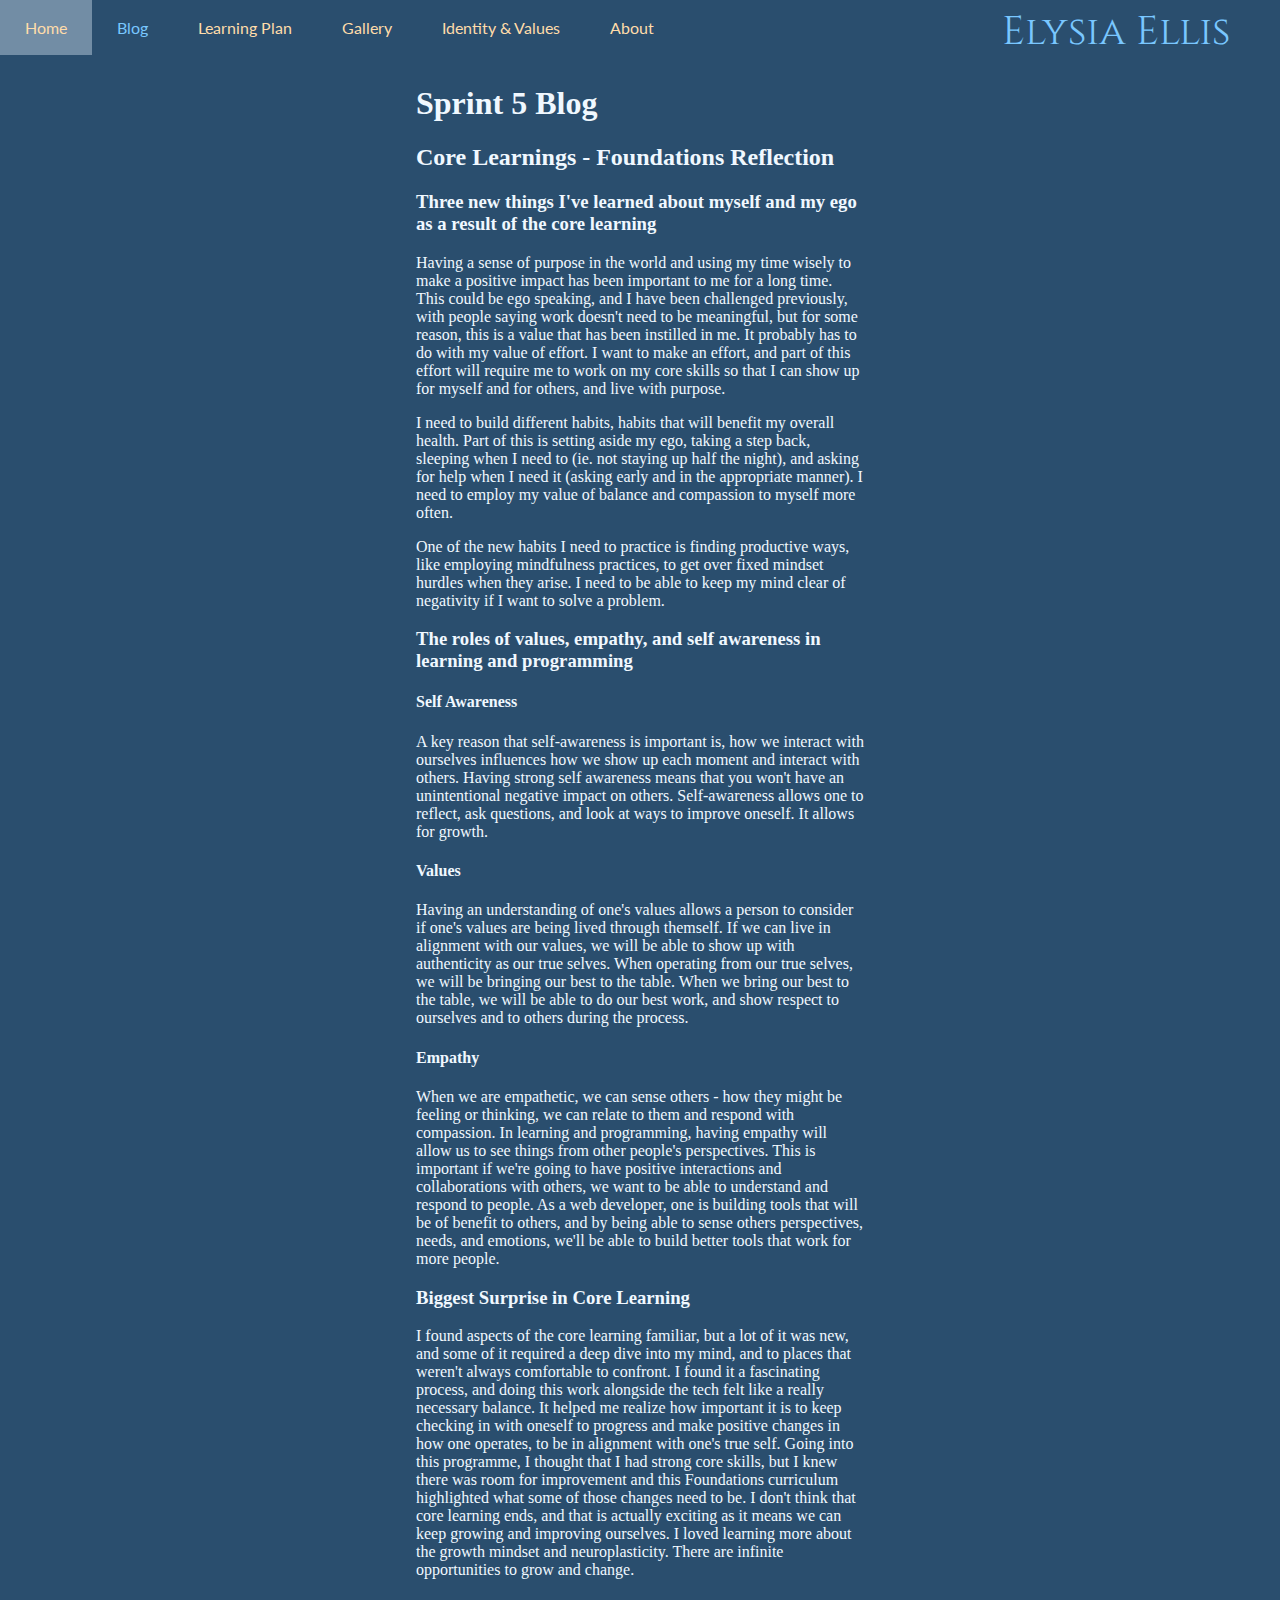
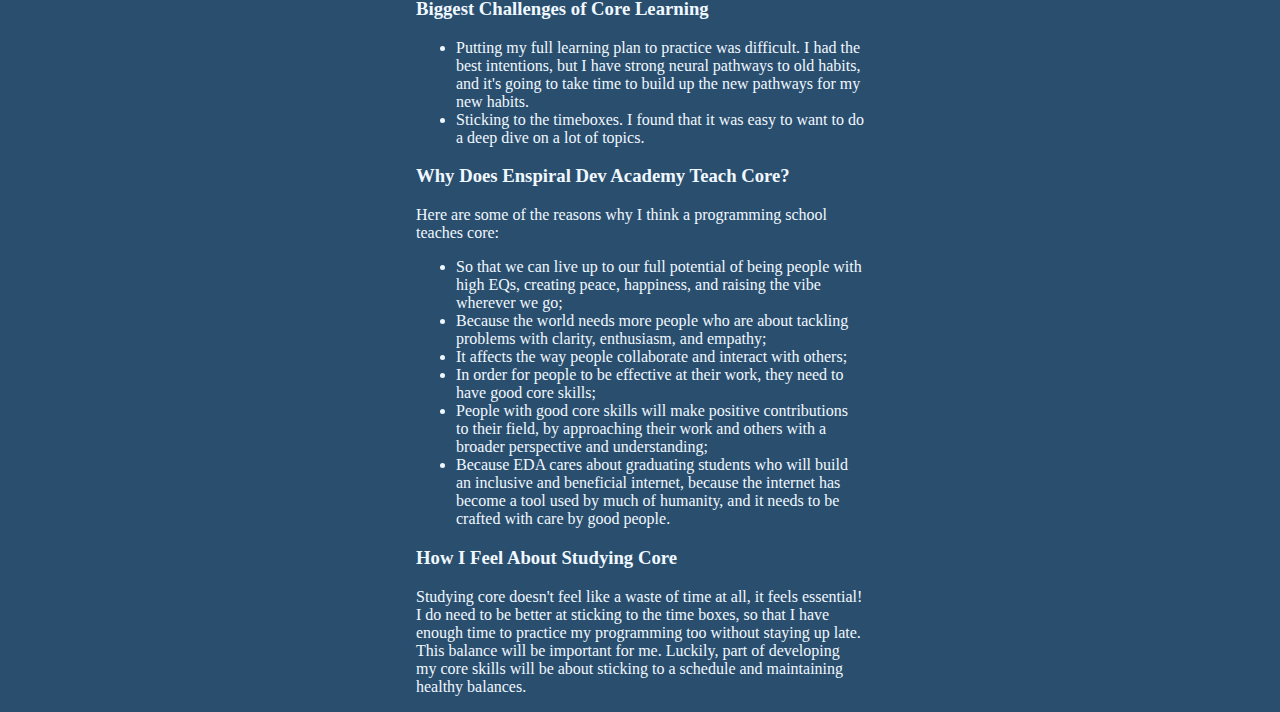
<file: blog/foundations-reflection.html>
<!DOCTYPE html>
<html lang="en">
  <head>
    <meta charset="utf-8"/>
    <meta name="viewport" content="width=device-width, initial-scale=1.0">
    <meta http-equiv="X-UA-Compatible" content="ie=edge">
    <meta name="description" content="Website of an aspiring Web Developer">
    <meta name="keywords" content="web dev, web developer, enspiral dev academy, dev academy, web developer student blog, web development education"/>
    <link href="styles/main.css" rel="stylesheet" type="text/css">
    <link rel="preconnect" href="https://fonts.googleapis.com">
    <link rel="preconnect" href="https://fonts.gstatic.com" crossorigin>
    <link href="https://fonts.googleapis.com/css2?family=Cinzel:wght@500&family=Lato&display=swap" rel="stylesheet">
    <title>Elysia Learns Web Development</title>
  </head>
  <!-- Body of Webpage -->
  <body>
    <div class="container">
      <!-- Navigation Bar -->
      <div class="header">
        <headers>
          <div class="navbar">
            <nav>
              <div class="navbar-left-side">
                  <a href="../index.html">Home</a>
                  <a class="current" href="blog.html">Blog</a>
                  <a href="../learning-plan.html">Learning Plan</a>
                  <a href="../creative.html">Gallery</a> 
                  <a href="../identity-and-values.html">Identity & Values</a> 
                  <a href="../about.html">About</a>
              </div>
              <div class="navbar-right-side">
                <div>Elysia Ellis</div>
              </div>
            </nav>
          </div>
        </headers>
      </div>
      <!-- Blog Post -->
      <div class="blog-entry">
          <h1>Sprint 5 Blog</h1>
            <h2>Core Learnings - Foundations Reflection</h2>
              <div id="self-ego">
                <h3>Three new things I've learned about myself and my ego as a result of the core learning</h3>
                  <p>
                    Having a sense of purpose in the world and using my time wisely to make a positive impact has been important to me for a long time. This could be ego speaking, and I have been challenged previously, with people saying work doesn't need to be meaningful, but for some reason, this is a value that has been instilled in me. It probably has to do with my value of effort. I want to make an effort, and part of this effort will require me to work on my core skills so that I can show up for myself and for others, and live with purpose.
                  </p>
                  <p>
                    I need to build different habits, habits that will benefit my overall health. Part of this is setting aside my ego, taking a step back, sleeping when I need to (ie. not staying up half the night), and asking for help when I need it (asking early and in the appropriate manner). I need to employ my value of balance and compassion to myself more often.
                  </p>                
                  <p>
                    One of the new habits I need to practice is finding productive ways, like employing mindfulness practices, to get over fixed mindset hurdles when they arise. I need to be able to keep my mind clear of negativity if I want to solve a problem.
                  </p>
                </div>
              <div id="val-empath-awareness">
                <h3>The roles of values, empathy, and self awareness in learning and programming</h3>
                  <h4>Self Awareness</h4>
                    <p>
                      A key reason that self-awareness is important is, how we interact with ourselves influences how we show up each moment and interact with others. Having strong self awareness means that you won't have an unintentional negative impact on others. Self-awareness allows one to reflect, ask questions, and look at ways to improve oneself. It allows for growth.
                    </p>
                  <h4>Values</h4>
                    <p>
                      Having an understanding of one's values allows a person to consider if one's values are being lived through themself. If we can live in alignment with our values, we will be able to show up with authenticity as our true selves. When operating from our true selves, we will be bringing our best to the table. When we bring our best to the table, we will be able to do our best work, and show respect to ourselves and to others during the process.
                    </p>
                  <h4>Empathy</h4>
                    <p>
                      When we are empathetic, we can sense others - how they might be feeling or thinking, we can relate to them and respond with compassion.
                      In learning and programming, having empathy will allow us to see things from other people's perspectives. This is important if we're going to have positive interactions and collaborations with others, we want to be able to understand and respond to people. 
                      As a web developer, one is building tools that will be of benefit to others, and by being able to sense others perspectives, needs, and emotions, we'll be able to build better tools that work for more people.
                    </p>
                </div>
                <div id="surprise-learnings">
                  <h3>Biggest Surprise in Core Learning</h3>
                  <p>
                    I found aspects of the core learning familiar, but a lot of it was new, and some of it required a deep dive into my mind, and to places that weren't always comfortable to confront. I found it a fascinating process, and doing this work alongside the tech felt like a really necessary balance. It helped me realize how important it is to keep checking in with oneself to progress and make positive changes in how one operates, to be in alignment with one's true self. Going into this programme, I thought that I had strong core skills, but I knew there was room for improvement and this Foundations curriculum highlighted what some of those changes need to be. I don't think that core learning ends, and that is actually exciting as it means we can keep growing and improving ourselves. I loved learning more about the growth mindset and neuroplasticity. There are infinite opportunities to grow and change.
                  </p>
                </div>
                <div id="core-challenges">
                  <h3>Biggest Challenges of Core Learning</h3>
                  <ul>
                    <li>Putting my full learning plan to practice was difficult. I had the best intentions, but I have strong neural pathways to old habits, and it's going to take time to build up the new pathways for my new habits.</li>
                    <li>Sticking to the timeboxes. I found that it was easy to want to do a deep dive on a lot of topics.</li>
                  </ul>
                </div>
                <div id="core-learning-programming">
                  <h3>Why Does Enspiral Dev Academy Teach Core?</h3>
                    <p>Here are some of the reasons why I think a programming school teaches core:</p>
                    <ul>
                      <li>So that we can live up to our full potential of being people with high EQs, creating peace, happiness, and raising the vibe wherever we go;</li>
                      <li>Because the world needs more people who are about tackling problems with clarity, enthusiasm, and empathy;</li>
                      <li>It affects the way people collaborate and interact with others;</li>
                      <li>In order for people to be effective at their work, they need to have good core skills;</li>
                      <li>People with good core skills will make positive contributions to their field, by approaching their work and others with a broader perspective and understanding;</li>
                      <li>Because EDA cares about graduating students who will build an inclusive and beneficial internet, because the internet has become a tool used by much of humanity, and it needs to be crafted with care by good people.</li>
                    </ul>
                </div>
                <div id="feelings-about-core">
                  <h3>How I Feel About Studying Core</h3>
                  <p>
                    Studying core doesn't feel like a waste of time at all, it feels essential! I do need to be better at sticking to the time boxes, so that I have enough time to practice my programming too without staying up late. This balance will be important for me. Luckily, part of developing my core skills will be about sticking to a schedule and maintaining healthy balances.
                  </p>
                </div>
          </div>
    </div>
  </body>
</html>
</file>
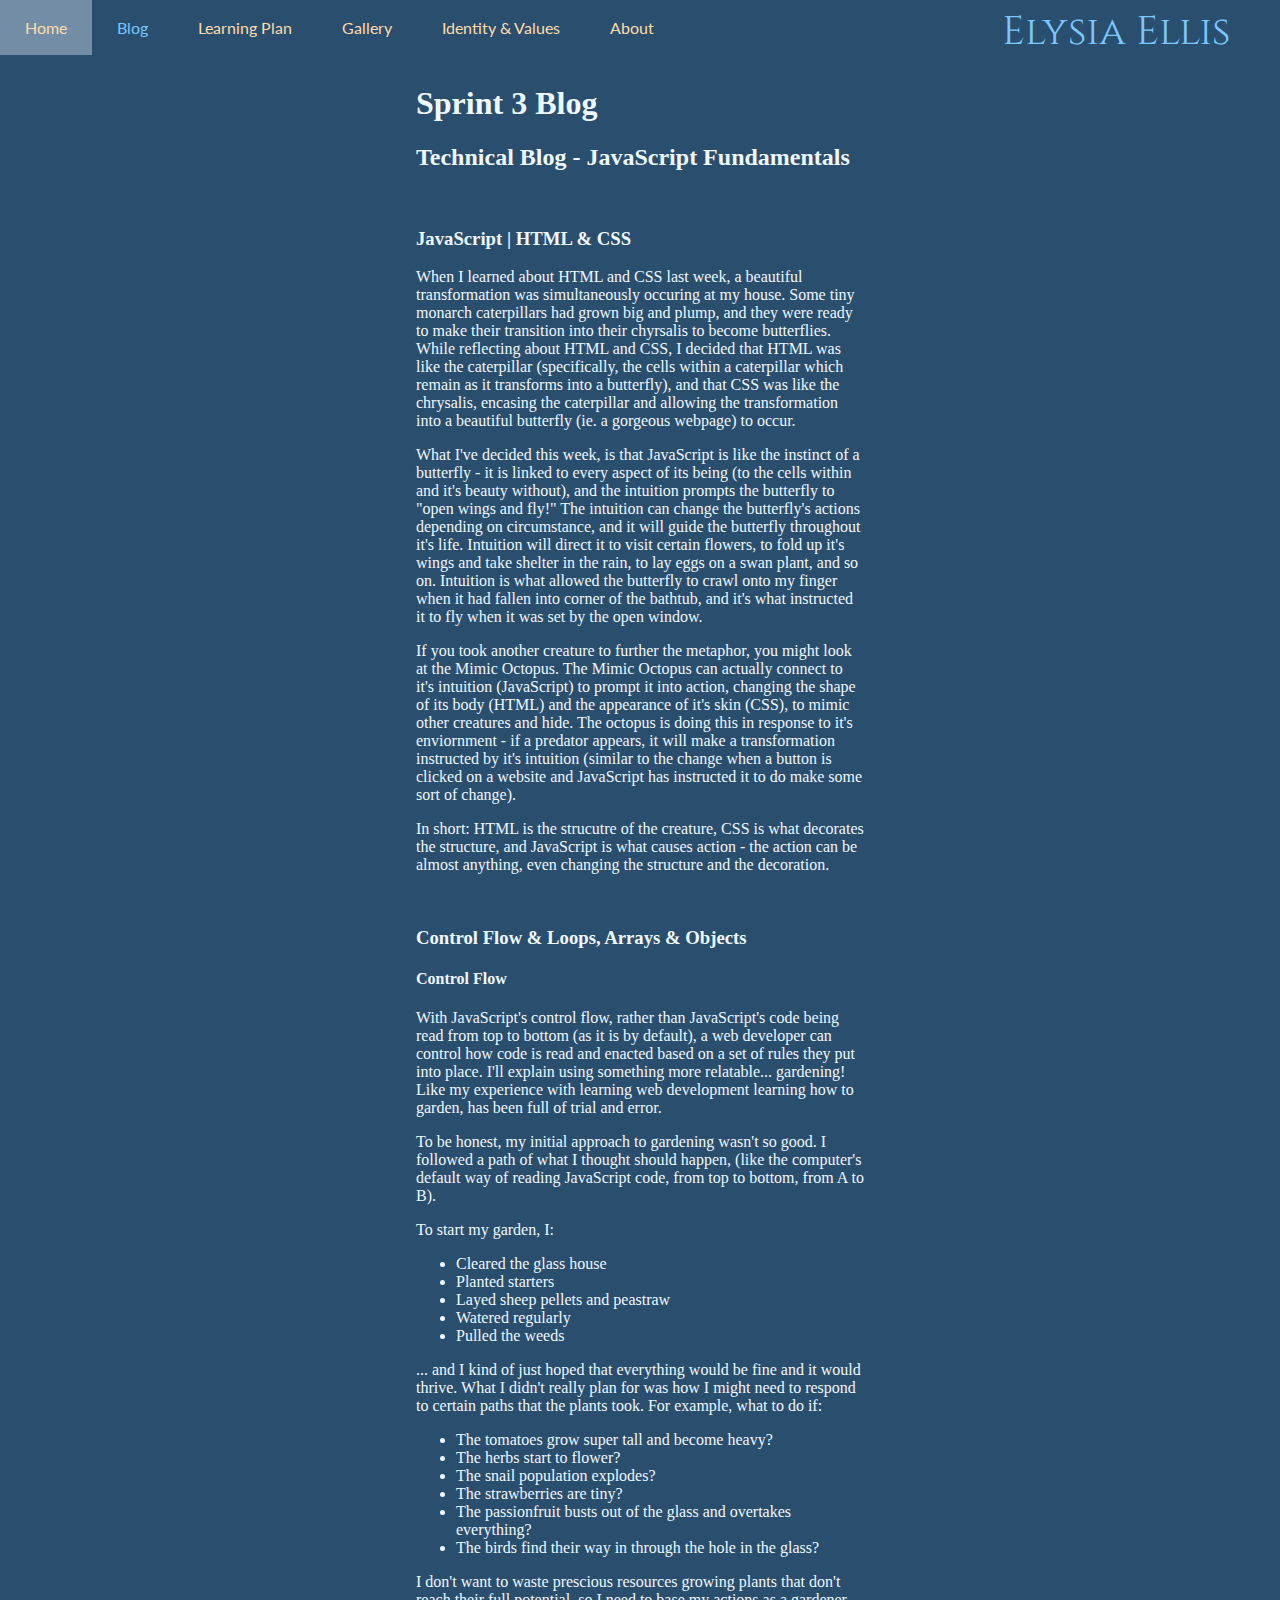
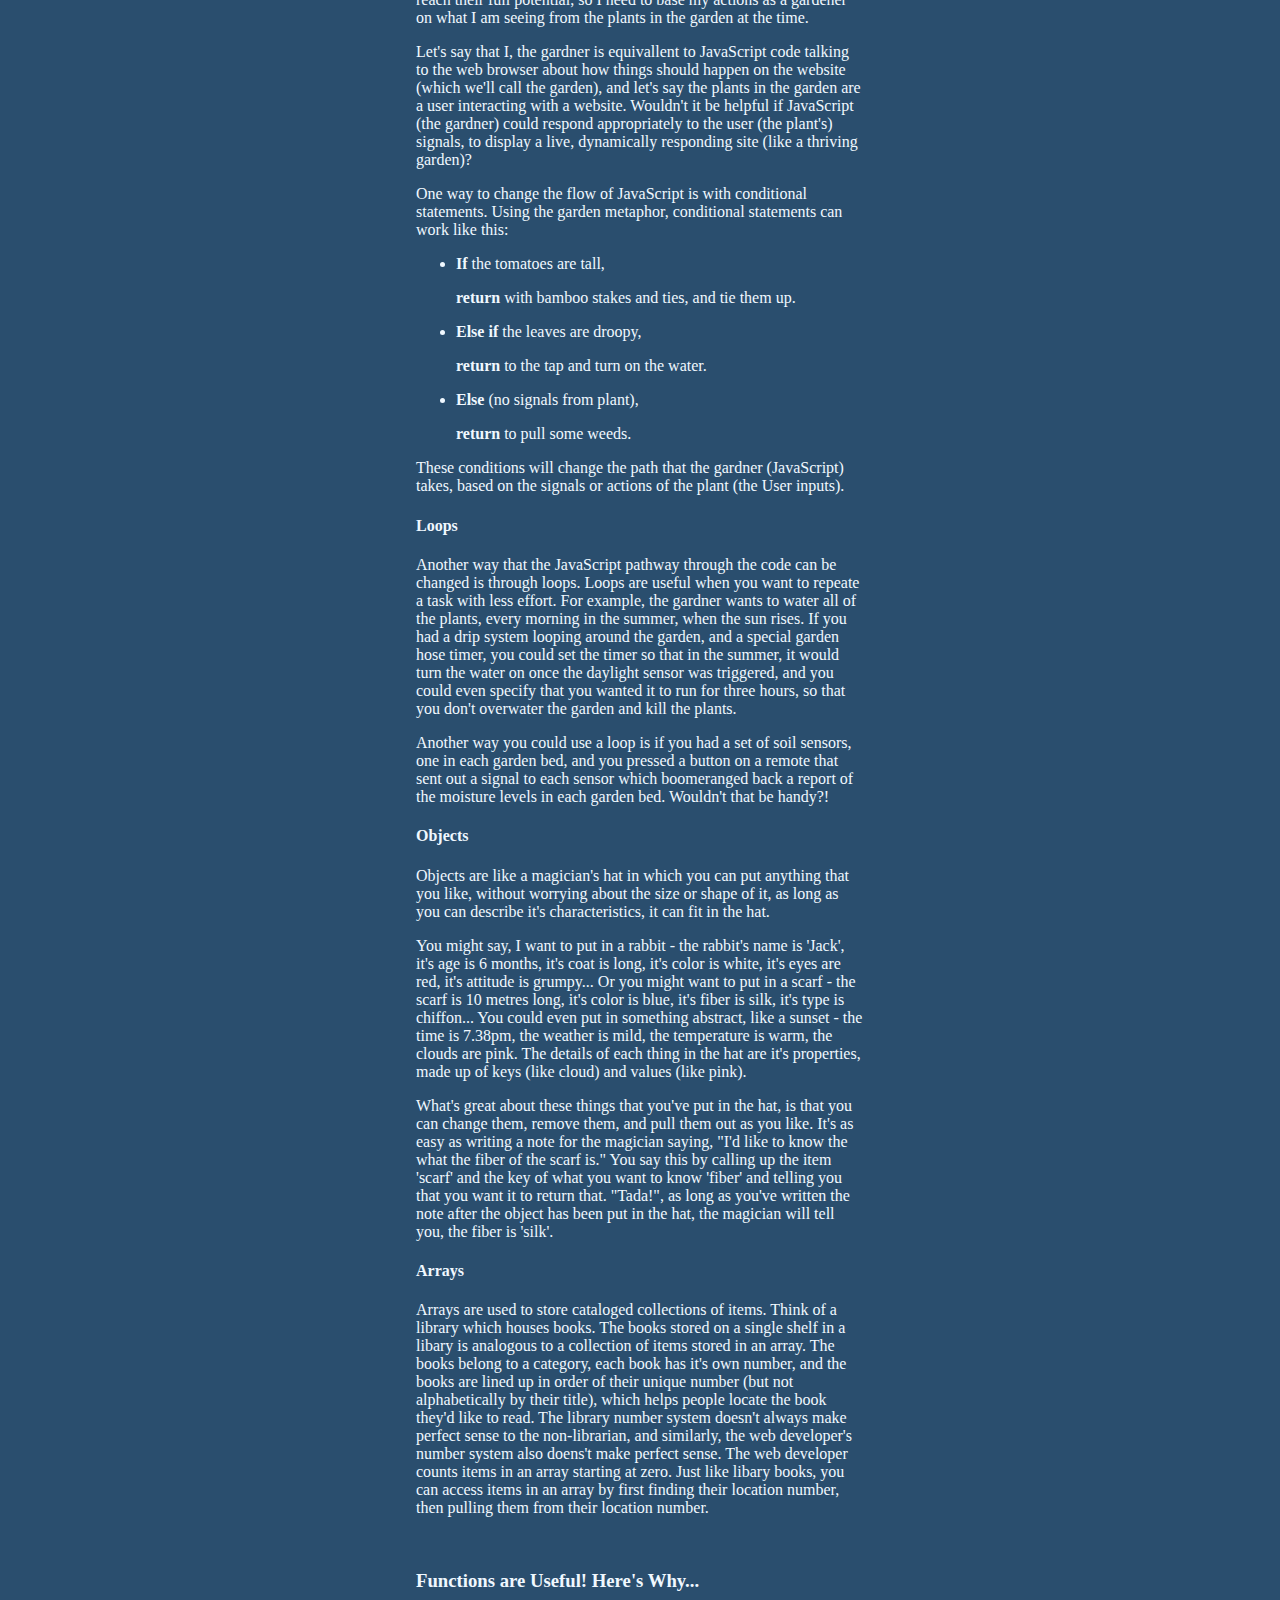
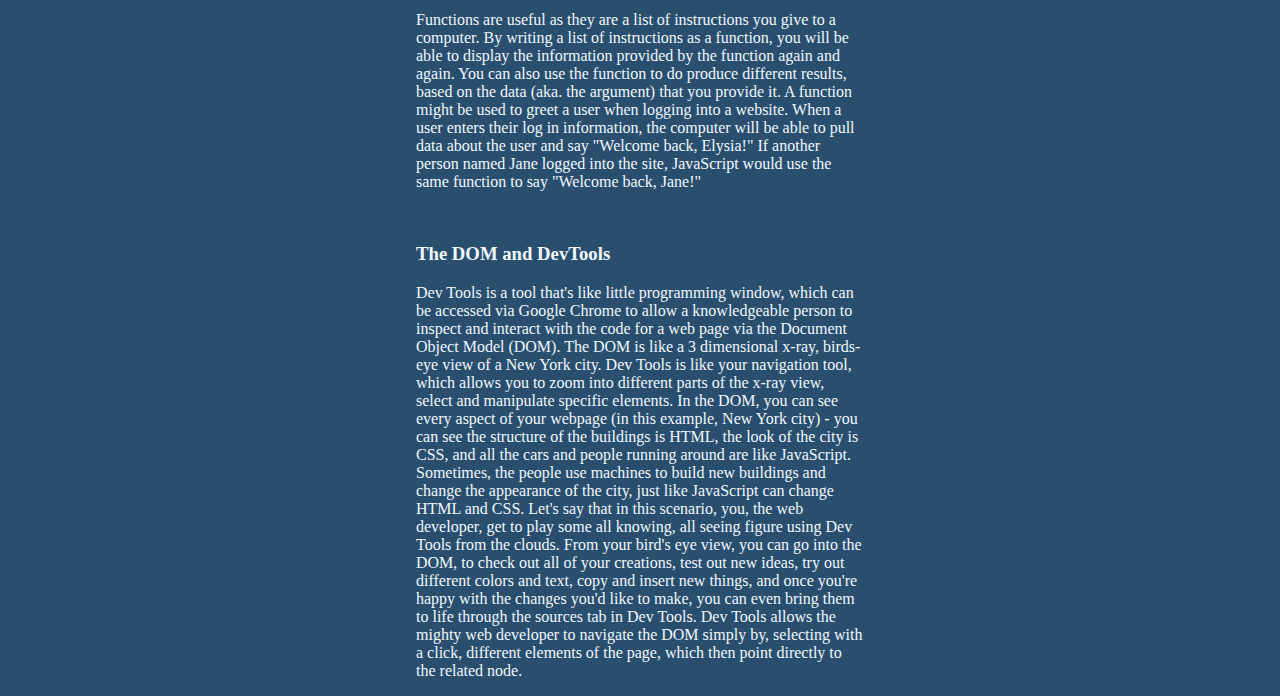
<file: blog/javascript-dom.html>
<!DOCTYPE html>
<html lang="en">
  <head>
    <meta charset="utf-8"/>
    <meta name="viewport" content="width=device-width, initial-scale=1.0">
    <meta http-equiv="X-UA-Compatible" content="ie=edge">
    <meta name="description" content="Website of an aspiring Web Developer">
    <meta name="keywords" content="web dev, web developer, enspiral dev academy, dev academy, web developer student blog, web development education"/>
    <link href="styles/main.css" rel="stylesheet" type="text/css">
    <link rel="preconnect" href="https://fonts.googleapis.com">
    <link rel="preconnect" href="https://fonts.gstatic.com" crossorigin>
    <link href="https://fonts.googleapis.com/css2?family=Cinzel:wght@500&family=Lato&display=swap" rel="stylesheet">
    <title>Elysia Learns Web Development</title>
  </head>

  <!-- Body of Webpage -->
  <body>
  <div class="container">

  <!-- Navigation Bar -->
  <div class="header">
    <headers>
      <div class="navbar">
        <nav>
          <div class="navbar-left-side">
              <a href="../index.html">Home</a>
              <a class="current" href="blog.html">Blog</a>
              <a href="../learning-plan.html">Learning Plan</a>
              <a href="../creative.html">Gallery</a> 
              <a href="../identity-and-values.html">Identity & Values</a> 
              <a href="../about.html">About</a>
          </div>
          <div class="navbar-right-side">
            <div>Elysia Ellis</div>
          </div>
        </nav>
      </div>
    </headers>
  </div>
  
<!--describing to a rubber duck-->    
  <div class="blog-entry">
    <h1>Sprint 3 Blog</h1>
    <h2>Technical Blog - JavaScript Fundamentals </h2>
    <div>
        <br>
        <h3>JavaScript | HTML & CSS</h3>
        <!--analogy between HTML & CSS-->    
            <p>When I learned about HTML and CSS last week, a beautiful transformation was simultaneously occuring at my house. Some tiny monarch caterpillars had grown big and plump, and they were ready to make their transition into their chyrsalis to become butterflies.
            While reflecting about HTML and CSS, I decided that HTML was like the caterpillar (specifically, the cells within a caterpillar which remain as it transforms into a butterfly), and that CSS was like the chrysalis, encasing the caterpillar and allowing the transformation into a beautiful butterfly (ie. a gorgeous webpage) to occur.</p>
            <p>What I've decided this week, is that JavaScript is like the instinct of a butterfly - it is linked to every aspect of its being (to the cells within and it's beauty without), and the intuition prompts the butterfly to "open wings and fly!" 
            The intuition can change the butterfly's actions depending on circumstance, and it will guide the butterfly throughout it's life. Intuition will direct it to visit certain flowers, to fold up it's wings and take shelter in the rain, to lay eggs on a swan plant, and so on.
            Intuition is what allowed the butterfly to crawl onto my finger when it had fallen into corner of the bathtub, and it's what instructed it to fly when it was set by the open window. </p>
            <p>If you took another creature to further the metaphor, you might look at the Mimic Octopus. 
            The Mimic Octopus can actually connect to it's intuition (JavaScript) to prompt it into action, changing the shape of its body (HTML) and the appearance of it's skin (CSS), to mimic other creatures and hide.
            The octopus is doing this in response to it's enviornment - if a predator appears, it will make a transformation instructed by it's intuition (similar to the change when a button is clicked on a website and JavaScript has instructed it to do make some sort of change).  </p>
            <p>In short: HTML is the strucutre of the creature, CSS is what decorates the structure, and JavaScript is what causes action - the action can be almost anything, even changing the structure and the decoration.</p>
    </div>
    <br>
    <div>
        <h3>Control Flow & Loops, Arrays & Objects</h3>
        <!--Everyday example for control flow & loops-->
        <!--CONTROL FLOW-->
            <h4>Control Flow</h4>
            <p>With JavaScript's control flow, rather than JavaScript's code being read from top to bottom (as it is by default), a web developer can control how code is read and enacted based on a set of rules they put into place. I'll explain using something more relatable... gardening! Like my experience with learning web development learning how to garden, has been full of trial and error.</p> 
            <p>To be honest, my initial approach to gardening wasn't so good. I followed a path of what I thought should happen, (like the computer's default way of reading JavaScript code, from top to bottom, from A to B).</p>
            <p>To start my garden, I:</p>
                <ul>
                    <li>Cleared the glass house</li>
                    <li>Planted starters</li>
                    <li>Layed sheep pellets and peastraw</li>
                    <li>Watered regularly</li>
                    <li>Pulled the weeds</li>
                </ul>
            <p>... and I kind of just hoped that everything would be fine and it would thrive. What I didn't really plan for was how I might need to respond to certain paths that the plants took. For example, what to do if:</p>
                <ul>
                    <li>The tomatoes grow super tall and become heavy?</li>
                    <li>The herbs start to flower?</li>
                    <li>The snail population explodes?</li>
                    <li>The strawberries are tiny?</li>
                    <li>The passionfruit busts out of the glass and overtakes everything?</li>
                    <li>The birds find their way in through the hole in the glass?</li>
                </ul>
            <p>I don't want to waste prescious resources growing plants that don't reach their full potential, so I need to base my actions as a gardener on what I am seeing from the plants in the garden at the time.</p>
            <p>Let's say that I, the gardner is equivallent to JavaScript code talking to the web browser about how things should happen on the website (which we'll call the garden), and let's say the plants in the garden are a user interacting with a website. Wouldn't it be helpful if JavaScript (the gardner) could respond appropriately to the user (the plant's) signals, to display a live, dynamically responding site (like a thriving garden)?</p>
            <p>One way to change the flow of JavaScript is with conditional statements. Using the garden metaphor, conditional statements can work like this:</p>
                <ul>
                    <li><strong>If</strong> the tomatoes are tall,</li>
                    <p><strong>return</strong> with bamboo stakes and ties, and tie them up.</p>
                    <li><strong>Else if</strong> the leaves are droopy,</li>
                    <p><strong>return</strong> to the tap and turn on the water.</p>
                    <li><strong>Else</strong> (no signals from plant),</li>
                    <p><strong>return</strong> to pull some weeds.</p>
                </ul> 
            <p>These conditions will change the path that the gardner (JavaScript) takes, based on the signals or actions of the plant (the User inputs).</p>
        <!--LOOPS-->
            <h4>Loops</h4>
            <p>Another way that the JavaScript pathway through the code can be changed is through loops. Loops are useful when you want to repeate a task with less effort. For example, the gardner wants to water all of the plants, every morning in the summer, when the sun rises. If you had a drip system looping around the garden, and a special garden hose timer, you could set the timer so that in the summer, it would turn the water on once the daylight sensor was triggered, and you could even specify that you wanted it to run for three hours, so that you don't overwater the garden and kill the plants.</p>
            <p>Another way you could use a loop is if you had a set of soil sensors, one in each garden bed, and you pressed a button on a remote that sent out a signal to each sensor which boomeranged back a report of the moisture levels in each garden bed. Wouldn't that be handy?!</p>
        <!--difference between acessing data from arrays and objects-->
            <h4>Objects</h4>
            <p>Objects are like a magician's hat in which you can put anything that you like, without worrying about the size or shape of it, as long as you can describe it's characteristics, it can fit in the hat.</p> 
            <p>You might say, I want to put in a rabbit - the rabbit's name is 'Jack', it's age is 6 months, it's coat is long, it's color is white, it's eyes are red, it's attitude is grumpy... Or you might want to put in a scarf - the scarf is 10 metres long, it's color is blue, it's fiber is silk, it's type is chiffon... You could even put in something abstract, like a sunset - the time is 7.38pm, the weather is mild, the temperature is warm, the clouds are pink. The details of each thing in the hat are it's properties, made up of keys (like cloud) and values (like pink).</p>
            <p>What's great about these things that you've put in the hat, is that you can change them, remove them, and pull them out as you like. It's as easy as writing a note for the magician saying, "I'd like to know the what the fiber of the scarf is." You say this by calling up the item 'scarf' and the key of what you want to know 'fiber' and telling you that you want it to return that. "Tada!", as long as you've written the note after the object has been put in the hat, the magician will tell you, the fiber is 'silk'.</p>
            <h4>Arrays</h4>
            <p>Arrays are used to store cataloged collections of items. Think of a library which houses books. The books stored on a single shelf in a libary is analogous to a collection of items stored in an array. The books belong to a category, each book has it's own number, and the books are lined up in order of their unique number (but not alphabetically by their title), which helps people locate the book they'd like to read. The library number system doesn't always make perfect sense to the non-librarian, and similarly, the web developer's number system also doens't make perfect sense. The web developer counts items in an array starting at zero. Just like libary books, you can access items in an array by first finding their location number, then pulling them from their location number.</p>
    </div>
    <br>
    <div>
        <h3>Functions are Useful! Here's Why...</h3>
            <p>Functions are useful as they are a list of instructions you give to a computer. By writing a list of instructions as a function, you will be able to display the information provided by the function again and again. You can also use the function to do produce different results, based on the data (aka. the argument) that you provide it. A function might be used to greet a user when logging into a website. When a user enters their log in information, the computer will be able to pull data about the user and say "Welcome back, Elysia!" If another person named Jane logged into the site, JavaScript would use the same function to say "Welcome back, Jane!"
            </p>
    </div>
    <br>
    <div>
        <h3>The DOM and DevTools</h3>
        <!--definition of the DOM-->
        <!--how one interacts with the DOM-->
        <p>Dev Tools is a tool that's like little programming window, which can be accessed via Google Chrome to allow a knowledgeable person to inspect and interact with the code for a web page via the Document Object Model (DOM). The DOM is like a 3 dimensional x-ray, birds-eye view of a New York city. Dev Tools is like your navigation tool, which allows you to zoom into different parts of the x-ray view, select and manipulate specific elements. In the DOM, you can see every aspect of your webpage (in this example, New York city) - you can see the structure of the buildings is HTML, the look of the city is CSS, and all the cars and people running around are like JavaScript.  Sometimes, the people use machines to build new buildings and change the appearance of the city, just like JavaScript can change HTML and CSS. Let's say that in this scenario, you, the web developer, get to play some all knowing, all seeing figure using Dev Tools from the clouds. From your bird's eye view, you can go into the DOM, to check out all of your creations, test out new ideas, try out different colors and text, copy and insert new things, and once you're happy with the changes you'd like to make, you can even bring them to life through the sources tab in Dev Tools. Dev Tools allows the mighty web developer to navigate the DOM simply by, selecting with a click, different elements of the page, which then point directly to the related node. </p>
    </div>
  </div>
  </body>
</html>
</file>
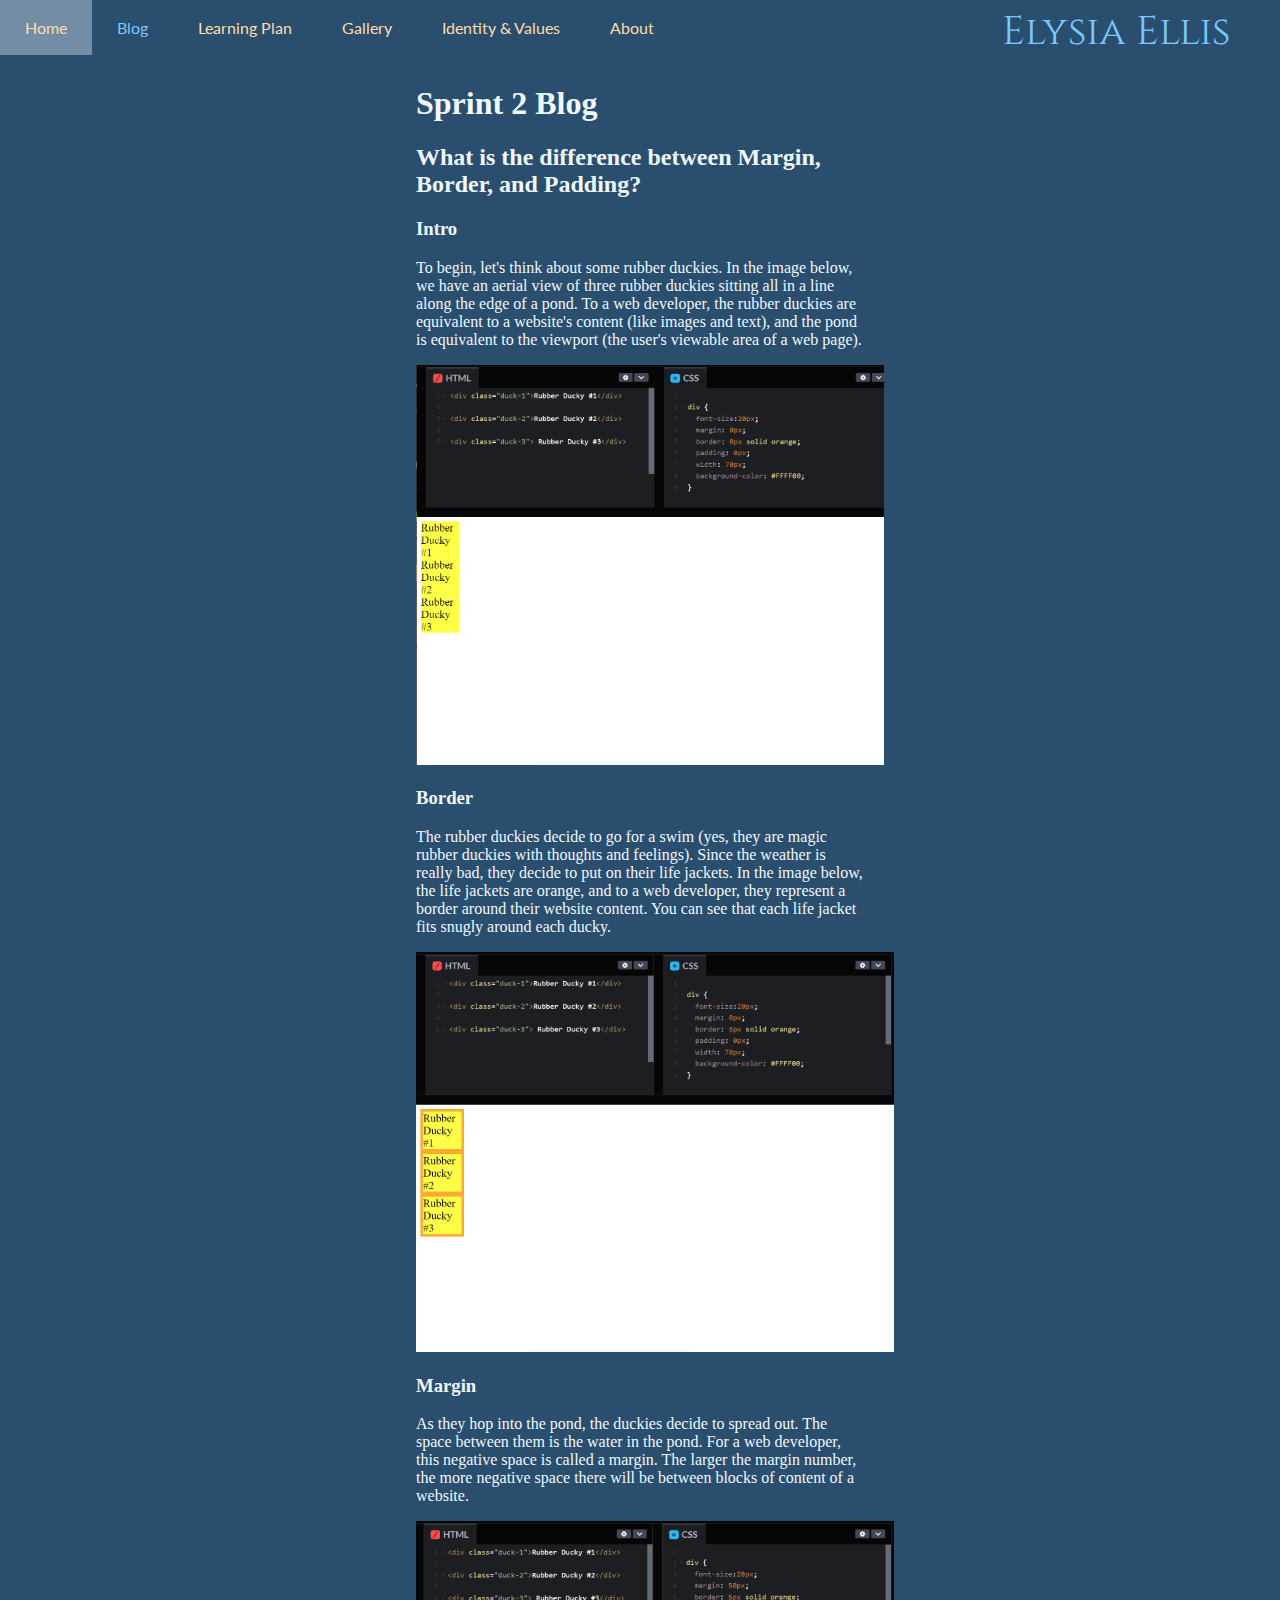
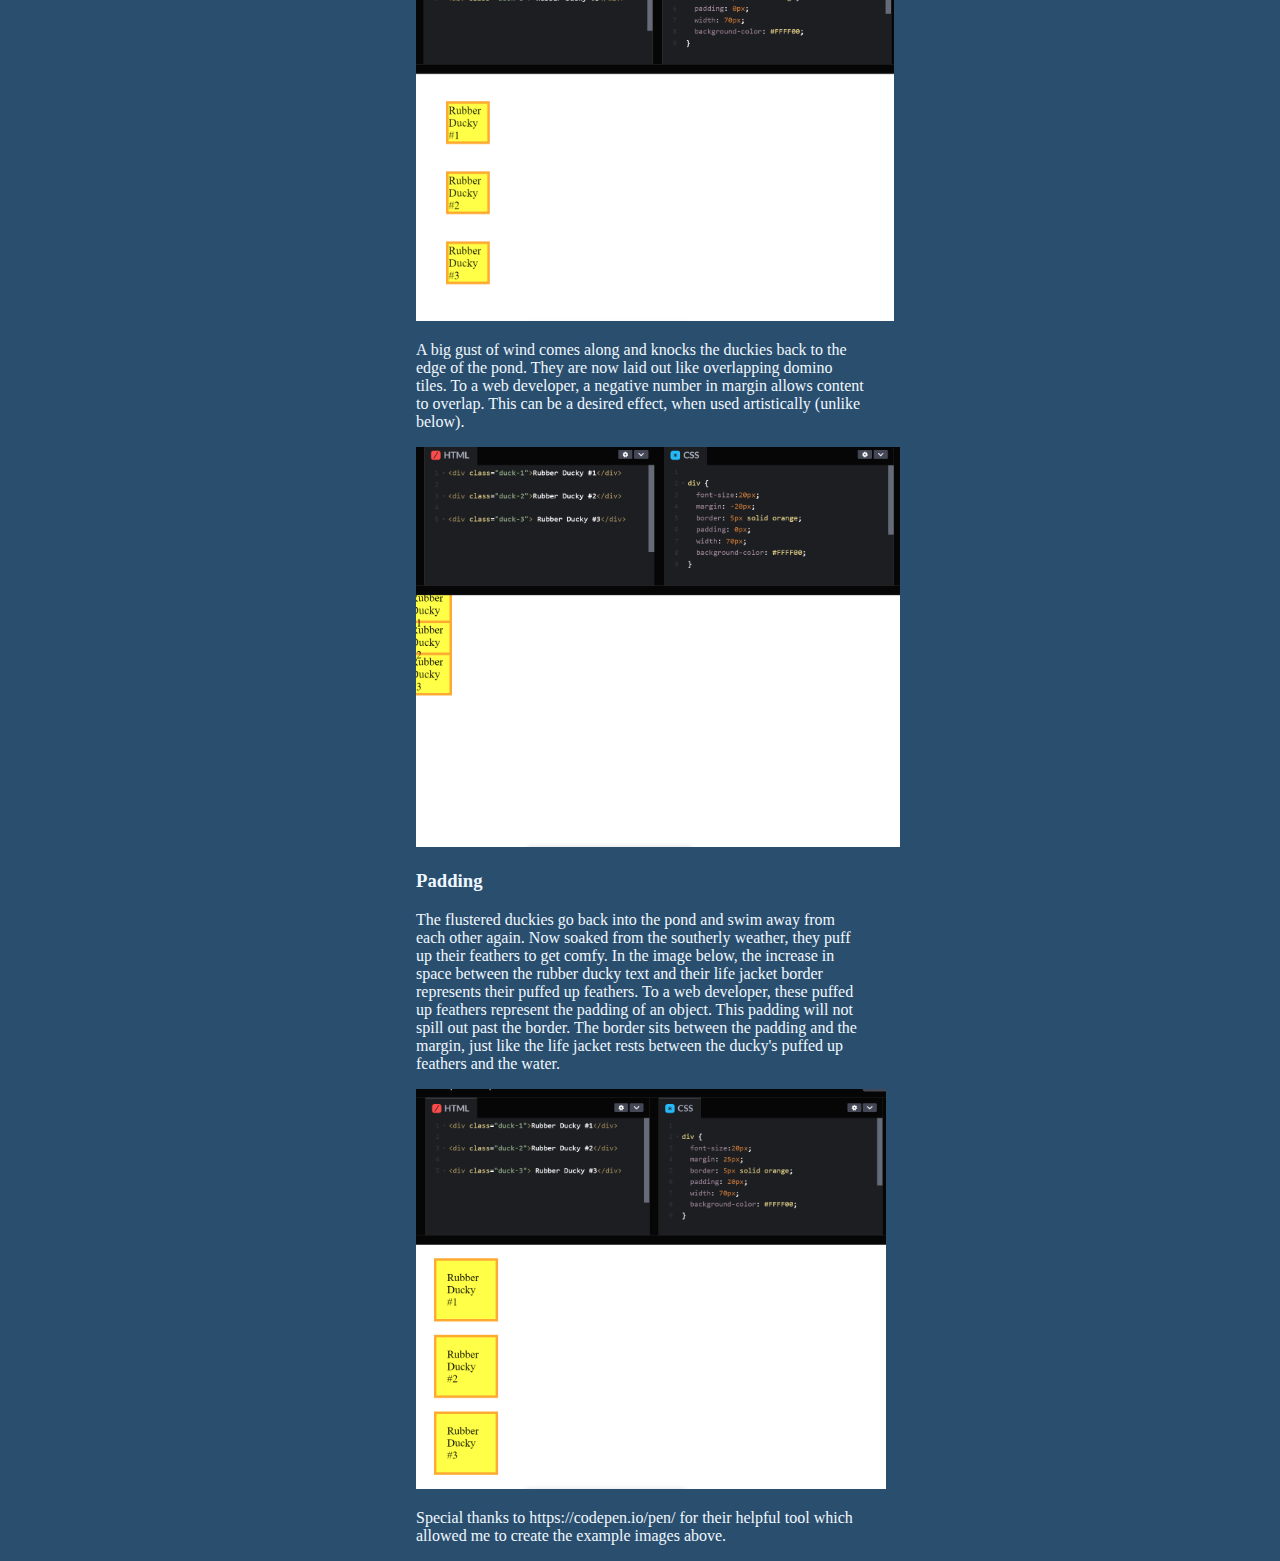
<file: blog/margin-border-padding.html>
<!DOCTYPE html>
<html lang="en">
  <head>
    <meta charset="utf-8"/>
    <meta name="viewport" content="width=device-width, initial-scale=1.0">
    <meta http-equiv="X-UA-Compatible" content="ie=edge">
    <meta name="description" content="Website of an aspiring Web Developer">
    <meta name="keywords" content="web dev, web developer, enspiral dev academy, dev academy, web developer student blog, web development education"/>
    <link href="styles/main.css" rel="stylesheet" type="text/css">
    <link rel="preconnect" href="https://fonts.googleapis.com">
    <link rel="preconnect" href="https://fonts.gstatic.com" crossorigin>
    <link href="https://fonts.googleapis.com/css2?family=Cinzel:wght@500&family=Lato&display=swap" rel="stylesheet">
    <title>Elysia Learns Web Development</title>
  </head>

  <!-- Body of Webpage -->
  <body>
  <div class="container">

  <!-- Navigation Bar -->
  <div class="header">
    <headers>
      <div class="navbar">
        <nav>
          <div class="navbar-left-side">
              <a href="../index.html">Home</a>
              <a class="current" href="blog.html">Blog</a>
              <a href="../learning-plan.html">Learning Plan</a>
              <a href="../creative.html">Gallery</a> 
              <a href="../identity-and-values.html">Identity & Values</a> 
              <a href="../about.html">About</a>
          </div>
          <div class="navbar-right-side">
            <div>Elysia Ellis</div>
          </div>
        </nav>
      </div>
    </headers>
  </div>
  
  <div class="blog-entry">
    <h1>Sprint 2 Blog</h1>
    <h2>What is the difference between Margin, Border, and Padding?</h2>
    <h3>Intro</h3>
    <p>To begin, let's think about some rubber duckies. In the image below, we have an aerial view of three rubber duckies sitting all in a line along the edge of a pond. To a web developer, the rubber duckies are equivalent to a website's content (like images and text), and the pond is equivalent to the viewport (the user's viewable area of a web page).</p>
    <img src="../images/sprint-2-blog-image-1.png" alt="HTML and CSS coding alongside an image of 3 yellow blocks representing duckies 1, 2, and 3."/>
    <h3>Border</h3>
      <p>The rubber duckies decide to go for a swim (yes, they are magic rubber duckies with thoughts and feelings). Since the weather is really bad, they decide to put on their life jackets. In the image below, the life jackets are orange, and to a web developer, they represent a border around their website content. You can see that each life jacket fits snugly around each ducky.</p>
        <img src="../images/sprint-2-blog-image-2.png" alt="HTML and CSS coding alongside an image of 3 yellow blocks with orange borders."/>
    <h3>Margin</h3>
      <p>As they hop into the pond, the duckies decide to spread out. The space between them is the water in the pond. For a web developer, this negative space is called a margin. The larger the margin number, the more negative space there will be between blocks of content of a website.</p>
        <img src="../images/sprint-2-blog-image-3.png" alt="HTML and CSS coding alongside an image of 3 yellow blocks with orange borders and white space inbetween them."/>
      <p>A  big gust of wind comes along and knocks the duckies back to the edge of the pond. They are now laid out like overlapping domino tiles. To a web developer, a negative number in margin allows content to overlap. This can be a desired effect, when used artistically (unlike below).</p>
        <img src="../images/sprint-2-blog-image-4.png" alt="HTML and CSS coding alongside an image of 3 yellow overlapping blocks with orange borders."/>
    <h3>Padding</h3>
      <p>The flustered duckies go back into the pond and swim away from each other again. Now soaked from the southerly weather, they puff up their feathers to get comfy. In the image below, the increase in space between the rubber ducky text and their life jacket border represents their puffed up feathers. To a web developer, these puffed up feathers represent the padding of an object. This padding will not spill out past the border. The border sits between the padding and the margin, just like the life jacket rests between the ducky's puffed up feathers and the water.</p>
        <img src="../images/sprint-2-blog-image-5.png" alt="HTML and CSS coding alongside an image of 3 yellow blocks with orange borders and white space inbetween them."/>
      <p>Special thanks to https://codepen.io/pen/ for their helpful tool which allowed me to create the example images above.</p>
    </div>
  </div>
  </body>
</html>
</file>
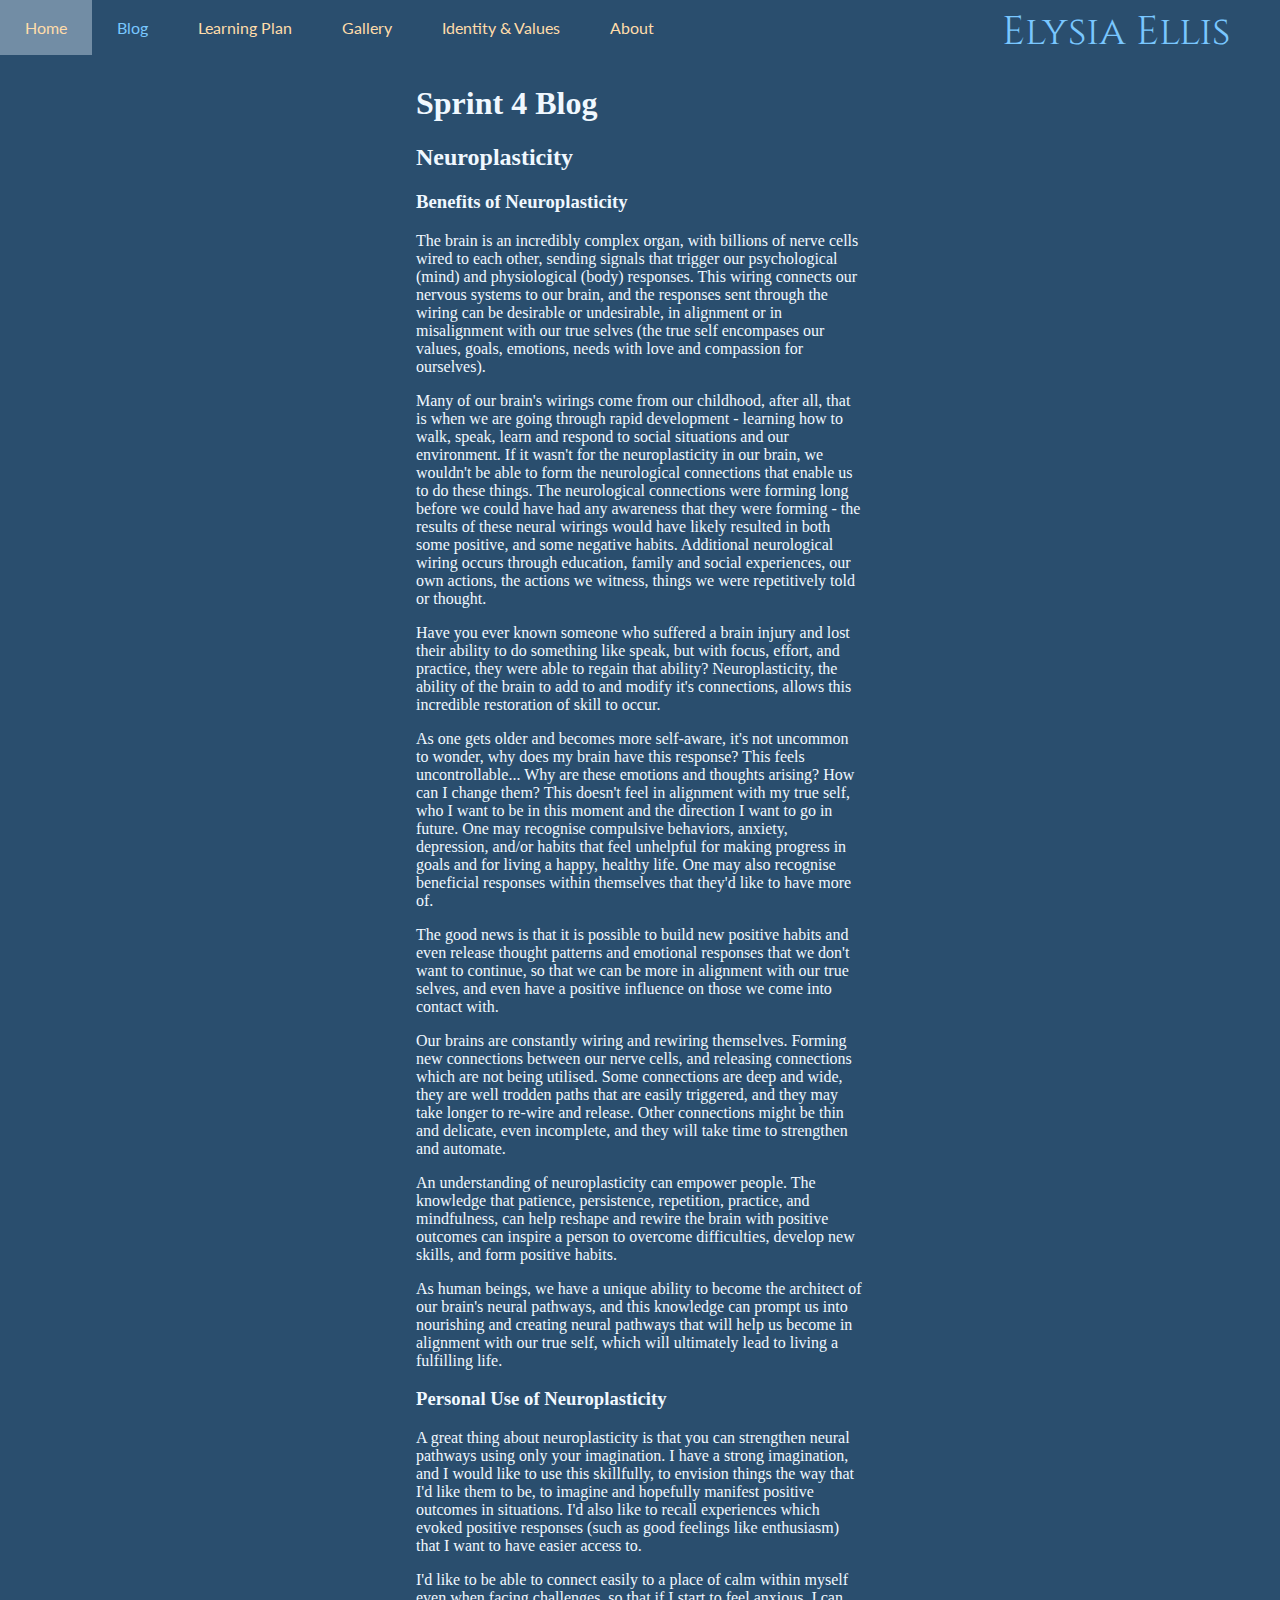
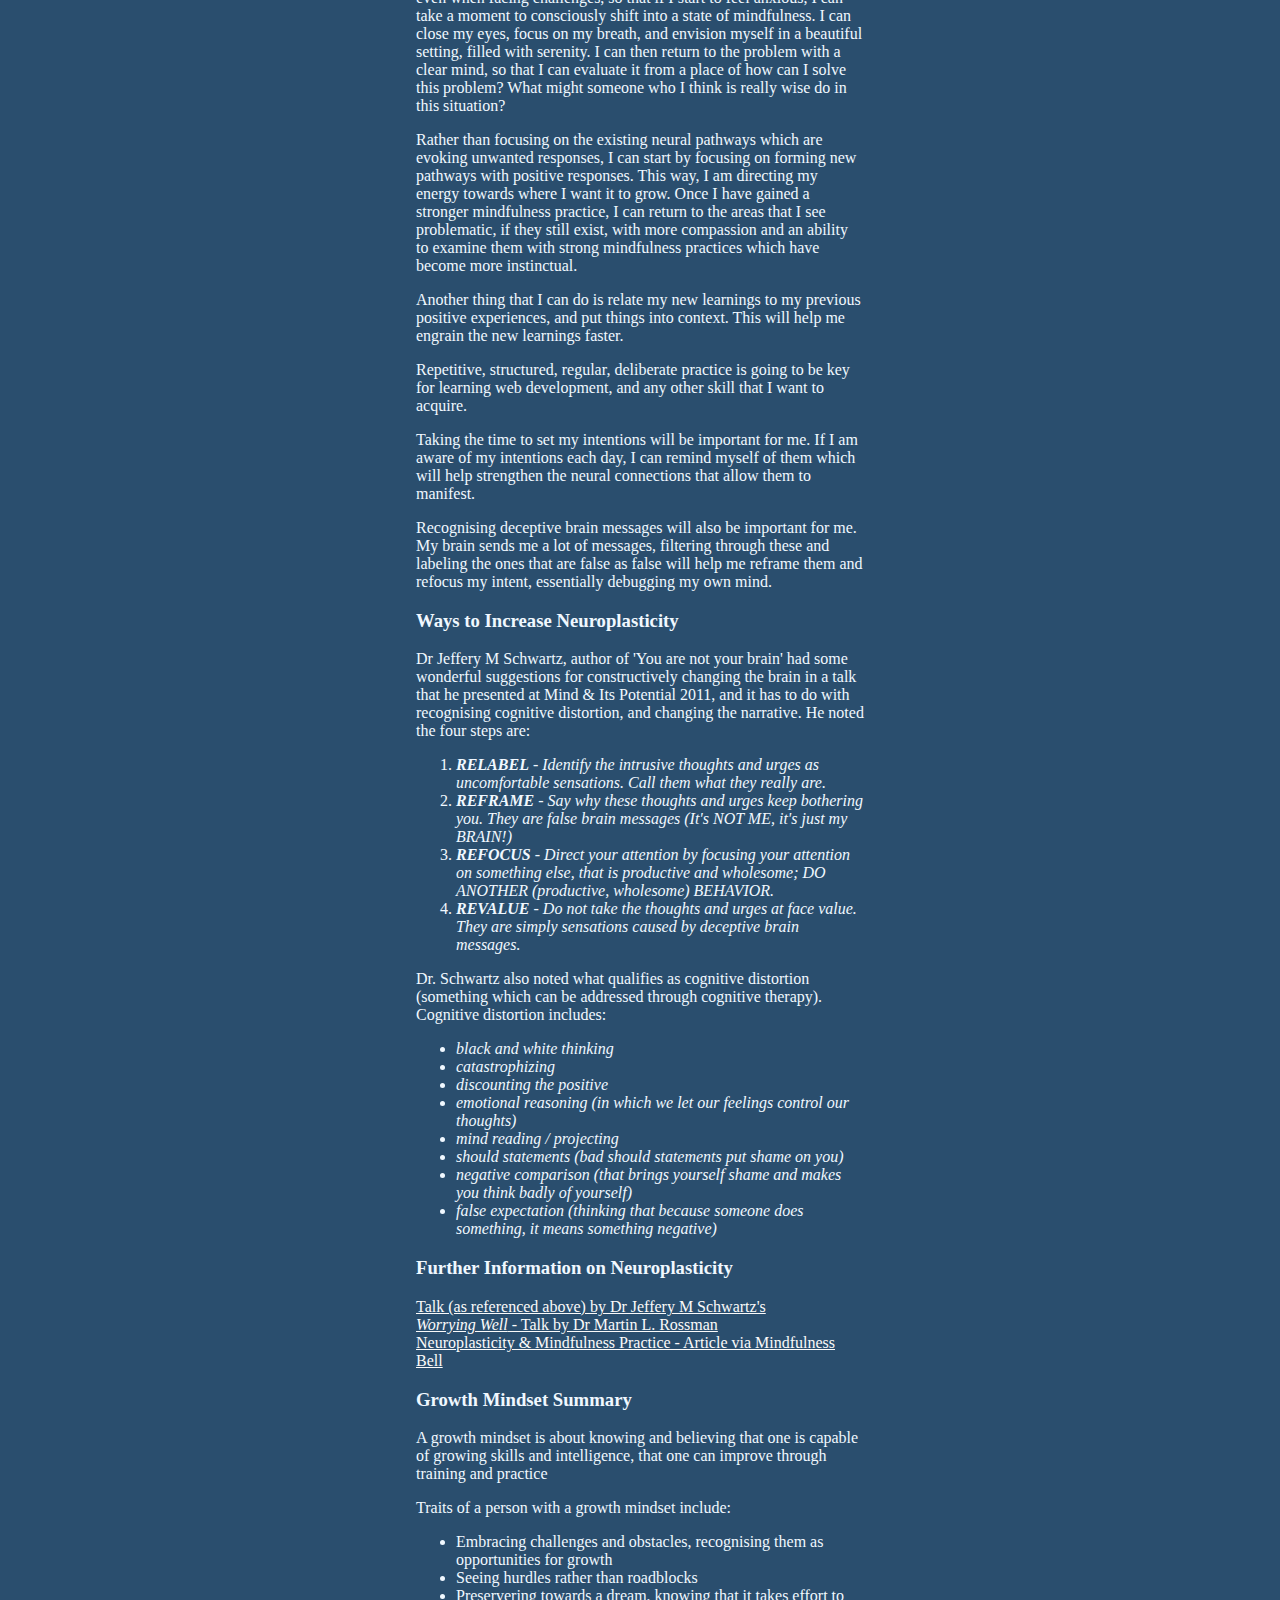
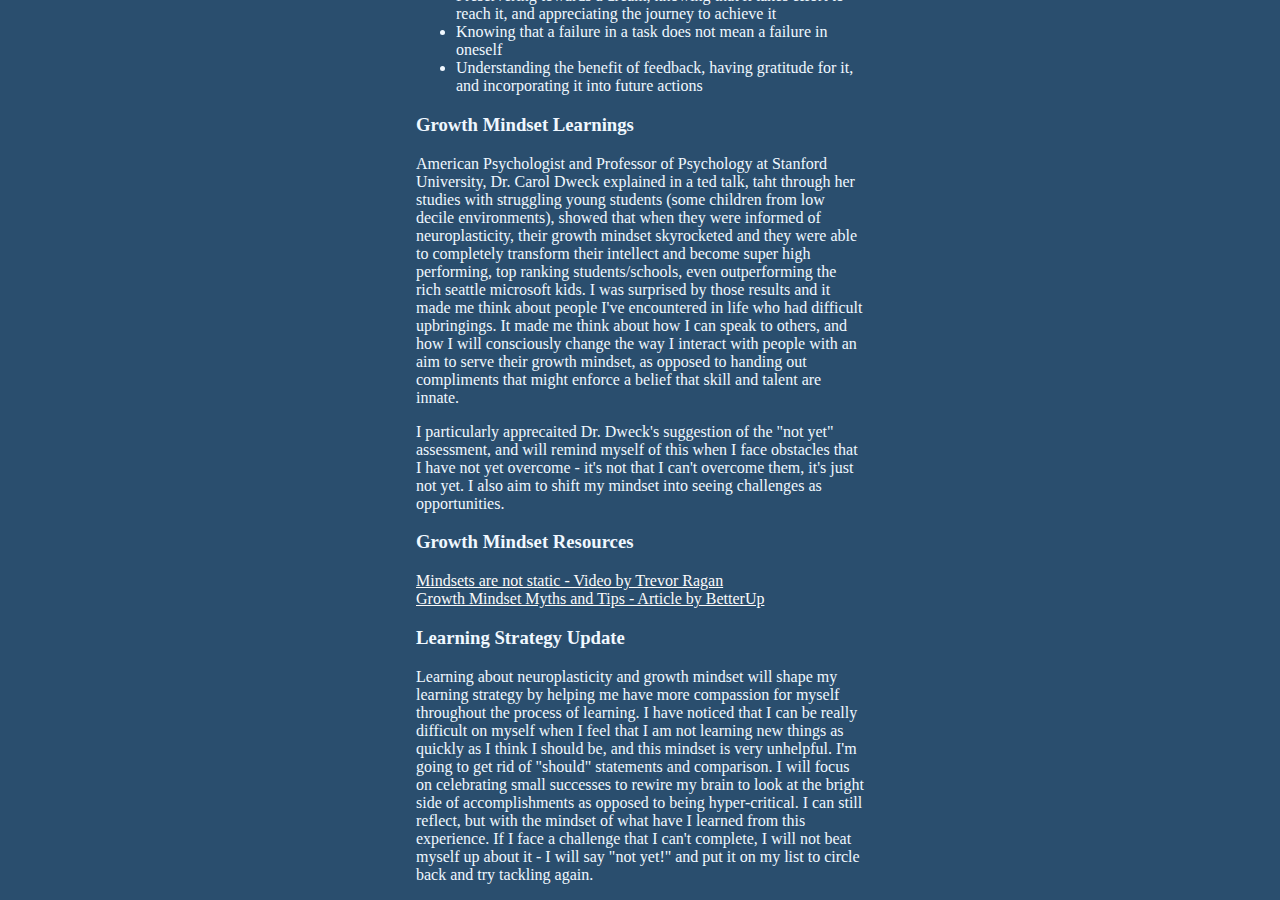
<file: blog/neuroplasticity.html>
<!DOCTYPE html>
<html lang="en">
  <head>
    <meta charset="utf-8"/>
    <meta name="viewport" content="width=device-width, initial-scale=1.0">
    <meta http-equiv="X-UA-Compatible" content="ie=edge">
    <meta name="description" content="Website of an aspiring Web Developer">
    <meta name="keywords" content="web dev, web developer, enspiral dev academy, dev academy, web developer student blog, web development education"/>
    <link href="styles/main.css" rel="stylesheet" type="text/css">
    <link rel="preconnect" href="https://fonts.googleapis.com">
    <link rel="preconnect" href="https://fonts.gstatic.com" crossorigin>
    <link href="https://fonts.googleapis.com/css2?family=Cinzel:wght@500&family=Lato&display=swap" rel="stylesheet">
    <title>Elysia Learns Web Development</title>
  </head>

  <!-- Body of Webpage -->
  <body>
  <div class="container">

  <!-- Navigation Bar -->
  <div class="header">
    <headers>
      <div class="navbar">
        <nav>
          <div class="navbar-left-side">
              <a href="../index.html">Home</a>
              <a class="current" href="blog.html">Blog</a>
              <a href="../learning-plan.html">Learning Plan</a>
              <a href="../creative.html">Gallery</a> 
              <a href="../identity-and-values.html">Identity & Values</a> 
              <a href="../about.html">About</a>
          </div>
          <div class="navbar-right-side">
            <div>Elysia Ellis</div>
          </div>
        </nav>
      </div>
    </headers>
  </div>
  
  <div class="blog-entry">
    <h1>Sprint 4 Blog</h1>
    <h2>Neuroplasticity </h2>

    <h3>Benefits of Neuroplasticity</h3>
      <p>The brain is an incredibly complex organ, with billions of nerve cells wired to each other, sending signals that trigger our psychological (mind) and physiological (body) responses. This wiring connects our nervous systems to our brain, and the responses sent through the wiring can be desirable or undesirable, in alignment or in misalignment with our true selves (the true self encompases our values, goals, emotions, needs with love and compassion for ourselves).</p>
      <p>Many of our brain's wirings come from our childhood, after all, that is when we are going through rapid development - learning how to walk, speak, learn and respond to social situations and our environment. If it wasn't for the neuroplasticity in our brain, we wouldn't be able to form the neurological connections that enable us to do these things. The neurological connections were forming long before we could have had any awareness that they were forming - the results of these neural wirings would have likely resulted in both some positive, and some negative habits. Additional neurological wiring occurs through education, family and social experiences, our own actions, the actions we witness, things we were repetitively told or thought.</p>
      <p>Have you ever known someone who suffered a brain injury and lost their ability to do something like speak, but with focus, effort, and practice, they were able to regain that ability? Neuroplasticity, the ability of the brain to add to and modify it's connections, allows this incredible restoration of skill to occur.</p>
      <p>As one gets older and becomes more self-aware, it's not uncommon to wonder, why does my brain have this response? This feels uncontrollable... Why are these emotions and thoughts arising? How can I change them? This doesn't feel in alignment with my true self, who I want to be in this moment and the direction I want to go in future. One may recognise compulsive behaviors, anxiety, depression, and/or habits that feel unhelpful for making progress in goals and for living a happy, healthy life. One may also recognise beneficial responses within themselves that they'd like to have more of.</p>
      <p>The good news is that it is possible to build new positive habits and even release thought patterns and emotional responses that we don't want to continue, so that we can be more in alignment with our true selves, and even have a positive influence on those we come into contact with.</p>
      <p>Our brains are constantly wiring and rewiring themselves. Forming new connections between our nerve cells, and releasing connections which are not being utilised. Some connections are deep and wide, they are well trodden paths that are easily triggered, and they may take longer to re-wire and release. Other connections might be thin and delicate, even incomplete, and they will take time to strengthen and automate.</p>
      <p>An understanding of neuroplasticity can empower people. The knowledge that patience, persistence, repetition, practice, and mindfulness, can help reshape and rewire the brain with positive outcomes can inspire a person to overcome difficulties, develop new skills, and form positive habits.</p>
      <p>As human beings, we have a unique ability to become the architect of our brain's neural pathways, and this knowledge can prompt us into nourishing and creating neural pathways that will help us become in alignment with our true self, which will ultimately lead to living a fulfilling life.</p>

      <h3>Personal Use of Neuroplasticity</h3>
      <p>A great thing about neuroplasticity is that you can strengthen neural pathways using only your imagination. I have a strong imagination, and I would like to use this skillfully, to envision things the way that I'd like them to be, to imagine and hopefully manifest positive outcomes in situations. I'd also like to recall experiences which evoked positive responses (such as good feelings like enthusiasm) that I want to have easier access to.</p>
      <p>I'd like to be able to connect easily to a place of calm within myself even when facing challenges, so that if I start to feel anxious, I can take a moment to consciously shift into a state of mindfulness. I can close my eyes, focus on my breath, and envision myself in a beautiful setting, filled with serenity. I can then return to the problem with a clear mind, so that I can evaluate it from a place of how can I solve this problem? What might someone who I think is really wise do in this situation?</p>
      <p>Rather than focusing on the existing neural pathways which are evoking unwanted responses, I can start by focusing on forming new pathways with positive responses. This way, I am directing my energy towards where I want it to grow. Once I have gained a stronger mindfulness practice, I can return to the areas that I see problematic, if they still exist, with more compassion and an ability to examine them with strong mindfulness practices which have become more instinctual.</p>
      <p>Another thing that I can do is relate my new learnings to my previous positive experiences, and put things into context. This will help me engrain the new learnings faster.</p>
      <p>Repetitive, structured, regular, deliberate practice is going to be key for learning web development, and any other skill that I want to acquire.</p>
      <p>Taking the time to set my intentions will be important for me. If I am aware of my intentions each day, I can remind myself of them which will help strengthen the neural connections that allow them to manifest.</p>
      <p>Recognising deceptive brain messages will also be important for me. My brain sends me a lot of messages, filtering through these and labeling the ones that are false as false will help me reframe them and refocus my intent, essentially debugging my own mind.</p>

      <h3>Ways to Increase Neuroplasticity</h3>
      <p>Dr Jeffery M Schwartz, author of 'You are not your brain' had some wonderful suggestions for constructively changing the brain in a talk that he presented at Mind & Its Potential 2011, and it has to do with recognising cognitive distortion, and changing the narrative. He noted the four steps are:</p>
      <ol>
        <li><em><strong>RELABEL</strong> - Identify the intrusive thoughts and urges as uncomfortable sensations. Call them what they really are.</em></li>
        <li><em><strong> REFRAME</strong> - Say why these thoughts and urges keep bothering you. They are false brain messages (It's NOT ME, it's just my BRAIN!)</em></li>
        <li><em><strong>REFOCUS</strong> - Direct your attention by focusing your attention on something else, that is productive and wholesome; DO ANOTHER (productive, wholesome) BEHAVIOR.</em></li>
        <li><em><strong>REVALUE</strong> - Do not take the thoughts and urges at face value. They are simply sensations caused by deceptive brain messages.</em></li> 
      </ol>
      <p>Dr. Schwartz also noted what qualifies as cognitive distortion (something which can be addressed through cognitive therapy). Cognitive distortion includes:</p>
      <ul>
          <em><li>black and white thinking</li>
          <li>catastrophizing</li>
          <li>discounting the positive</li>
          <li>emotional reasoning (in which we let our feelings control our thoughts)</li>
          <li>mind reading / projecting</li>
          <li>should statements  (bad should statements put shame on you)</li>
          <li>negative comparison (that brings yourself shame and makes you think badly of yourself)</li>
          <li>false expectation (thinking that because someone does something, it means something negative)</li></em>
      </ul>

      <h3>Further Information on Neuroplasticity</h3>
      <a href="https://www.youtube.com/watch?v=qcrGlUHlu4M">Talk (as referenced above) by Dr Jeffery M Schwartz's</a>
      <br>
      <a href="https://www.youtube.com/watch?v=KYJdekjiAog"><em>Worrying Well</em> - Talk by Dr Martin L. Rossman</a>
      <br>
      <a href="https://www.mindfulnessbell.org/archive/tag/neuroplasticity">Neuroplasticity & Mindfulness Practice - Article via Mindfulness Bell</a>

    <h3>Growth Mindset Summary</h3>
      <p>A growth mindset is about knowing and believing that one is capable of growing skills and intelligence, that one can improve through training and practice</p>
      <p>Traits of a person with a growth mindset include:</p>
      <ul>
          <li>Embracing challenges and obstacles, recognising them as opportunities for growth</li>
          <li>Seeing hurdles rather than roadblocks</li>
          <li>Preservering towards a dream, knowing that it takes effort to reach it, and appreciating the journey to achieve it</li>
          <li>Knowing that a failure in a task does not mean a failure in oneself</li>
          <li>Understanding the benefit of feedback, having gratitude for it, and incorporating it into future actions</li>
      </ul>

      <h3>Growth Mindset Learnings</h3>
      <p>American Psychologist and Professor of Psychology at Stanford University, Dr. Carol Dweck explained in a ted talk, taht through her studies with struggling young students (some children from low decile environments), showed that when they were informed of neuroplasticity, their growth mindset skyrocketed and they were able to completely transform their intellect and become super high performing, top ranking students/schools, even outperforming the rich seattle microsoft kids. I was surprised by those results and it made me think about people I've encountered in life who had difficult upbringings. It made me think about how I can speak to others, and how I will consciously change the way I interact with people with an aim to serve their growth mindset, as opposed to handing out compliments that might enforce a belief that skill and talent are innate.</p>
      <p>I particularly apprecaited Dr. Dweck's suggestion of the "not yet" assessment, and will remind myself of this when I face obstacles that I have not yet overcome - it's not that I can't overcome them, it's just not yet. I also aim to shift my mindset into seeing challenges as opportunities.</p>
      
      <h3>Growth Mindset Resources</h3>
      <a href="https://www.youtube.com/watch?v=aw883O3SkeY">Mindsets are not static - Video by Trevor Ragan</a>
      <br>
      <a href="https://www.betterup.com/blog/growth-mindset">Growth Mindset Myths and Tips - Article by BetterUp</a>

      <h3>Learning Strategy Update</h3>
      <p>Learning about neuroplasticity and growth mindset will shape my learning strategy by helping me have more compassion for myself throughout the process of learning. I have noticed that I can be really difficult on myself when I feel that I am not learning new things as quickly as I think I should be, and this mindset is very unhelpful. I'm going to get rid of "should" statements and comparison. I will focus on celebrating small successes to rewire my brain to look at the bright side of accomplishments as opposed to being hyper-critical. I can still reflect, but with the mindset of what have I learned from this experience. If I face a challenge that I can't complete, I will not beat myself up about it - I will say "not yet!" and put it on my list to circle back and try tackling again.</p>
    </div>
  </div>
  </body>
</html>
</file>
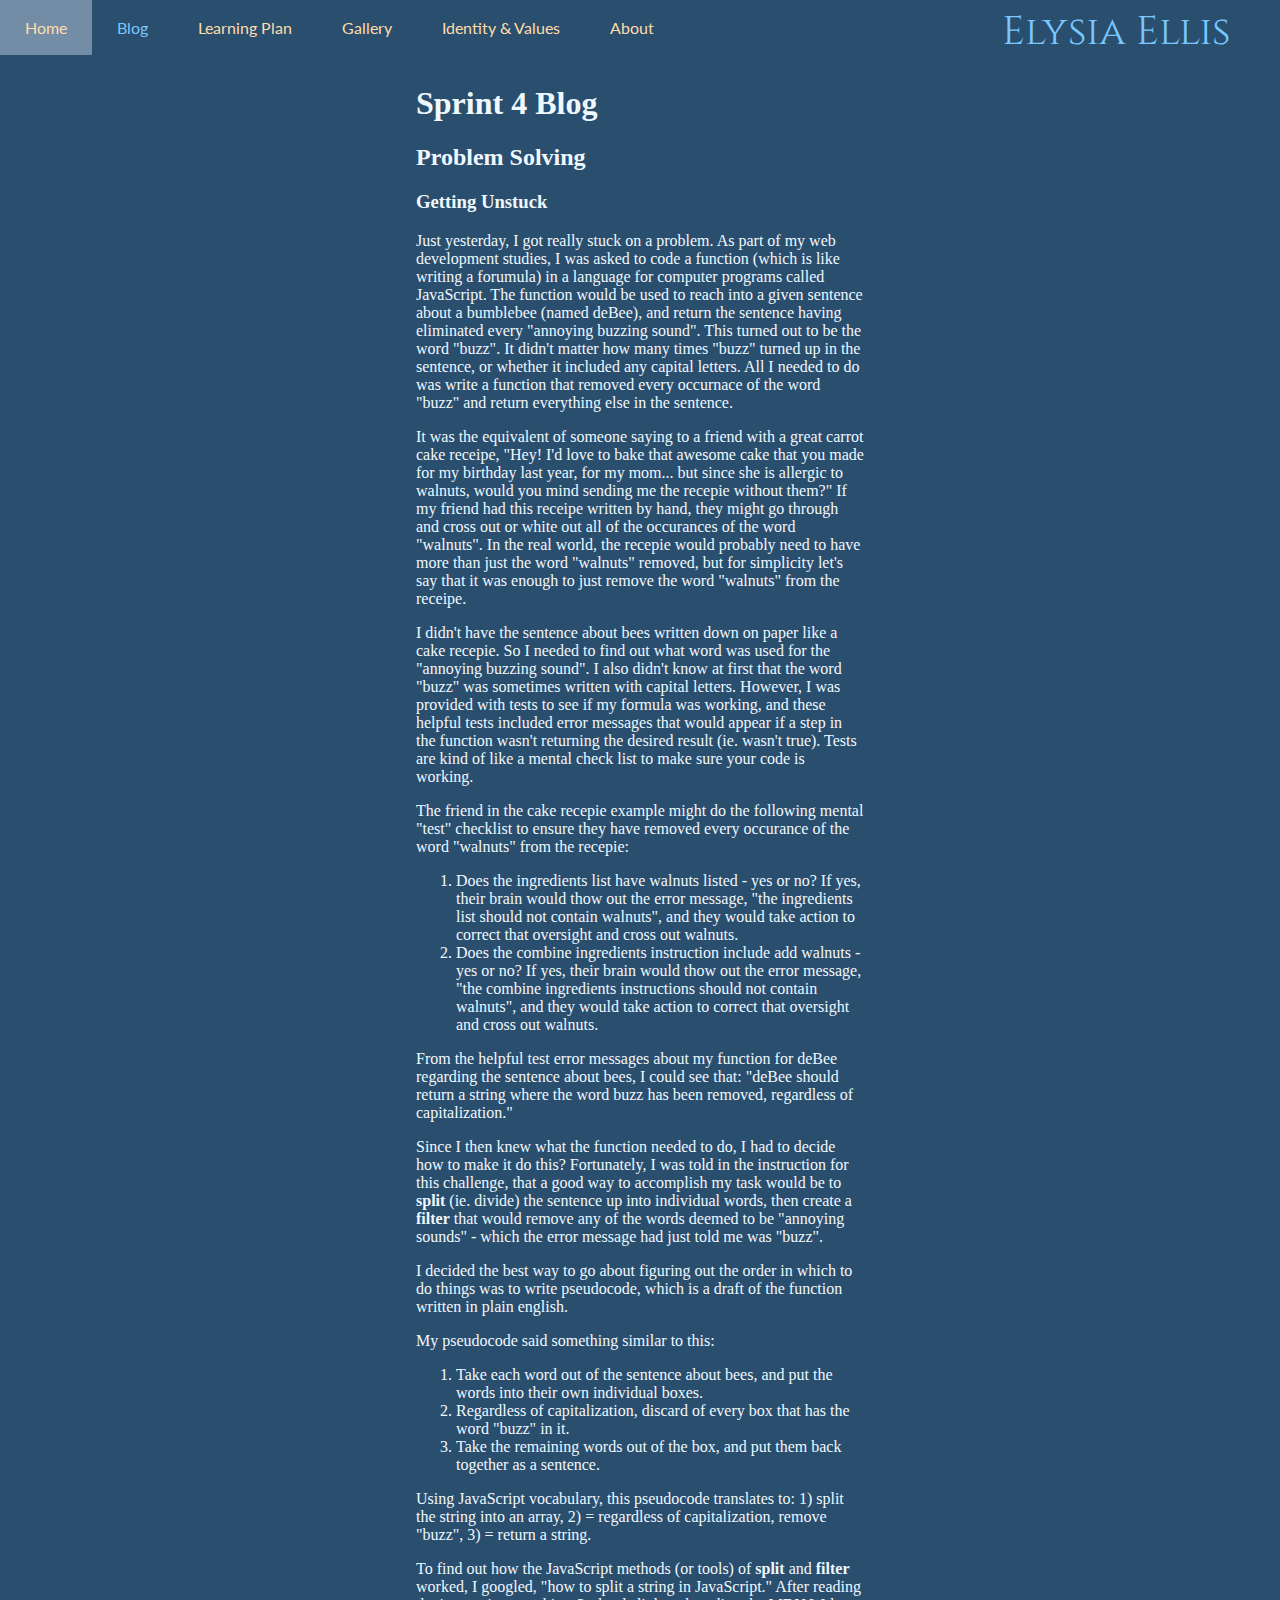
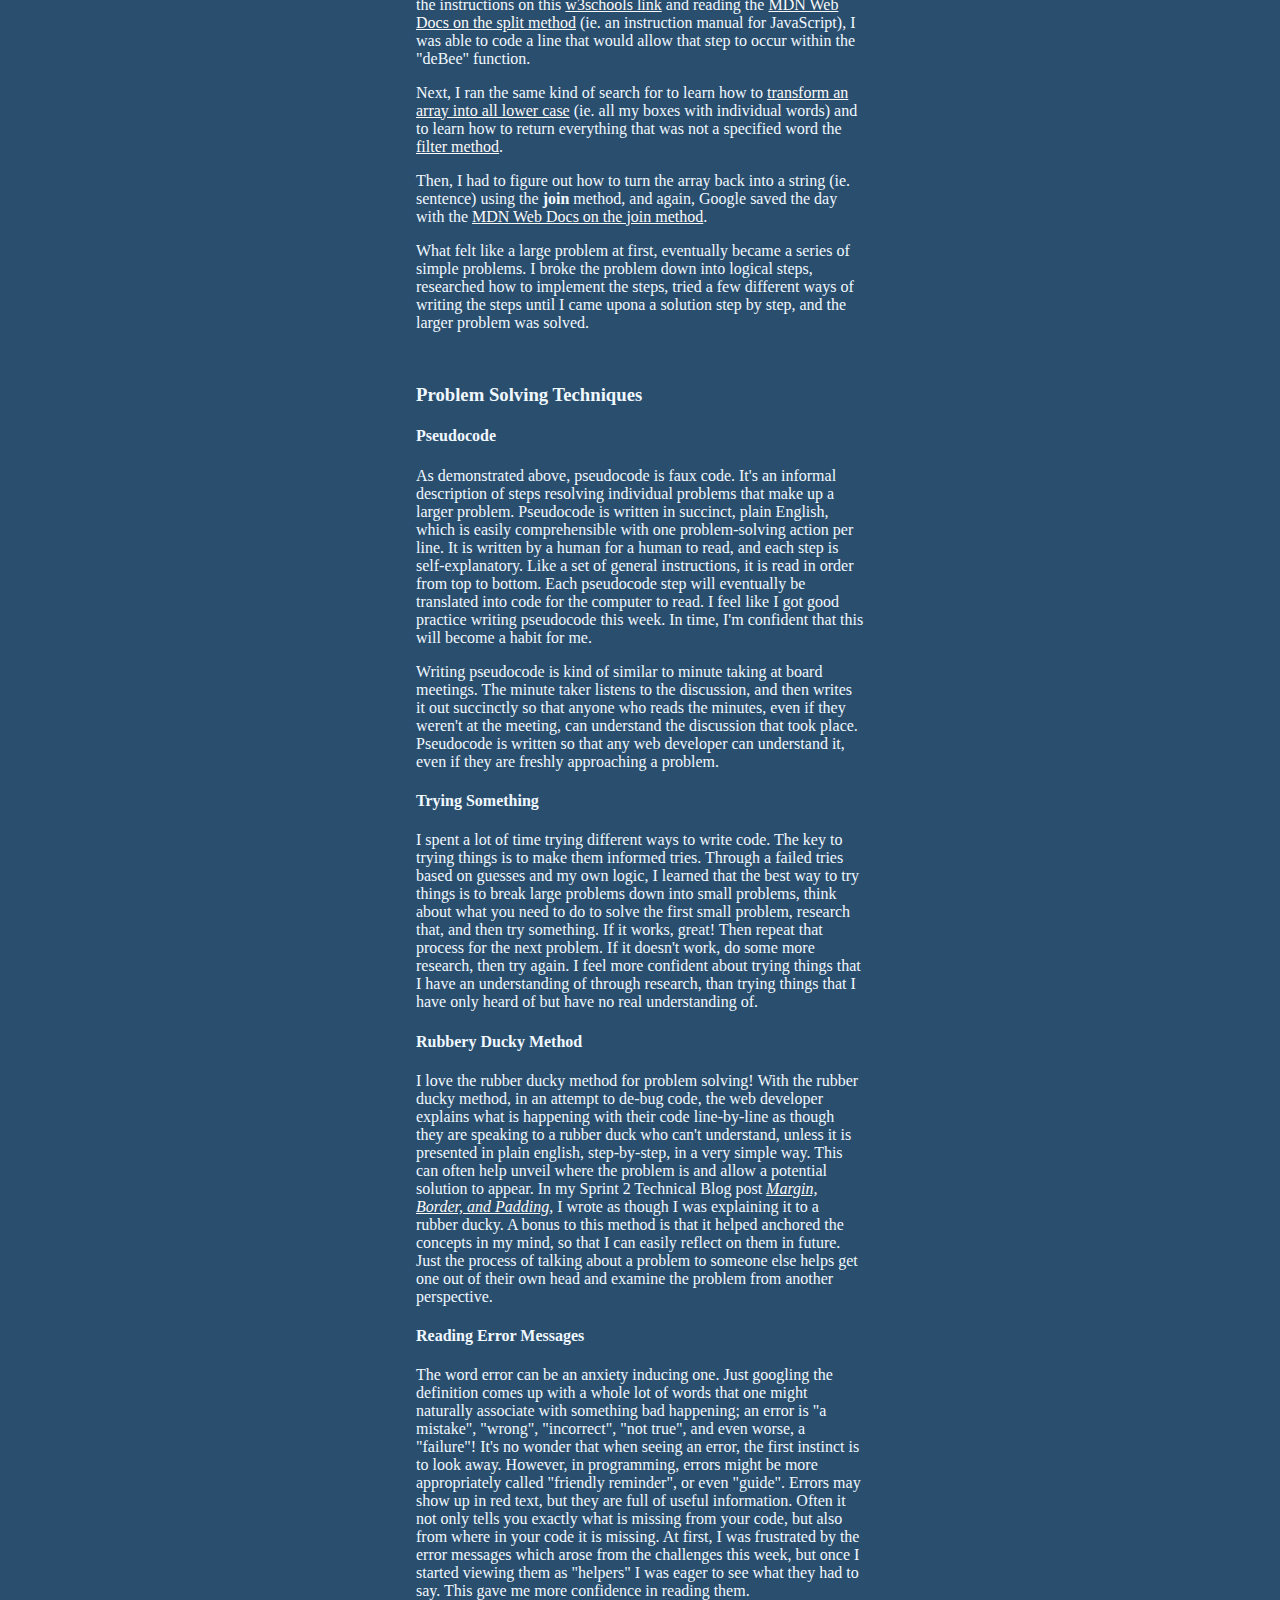
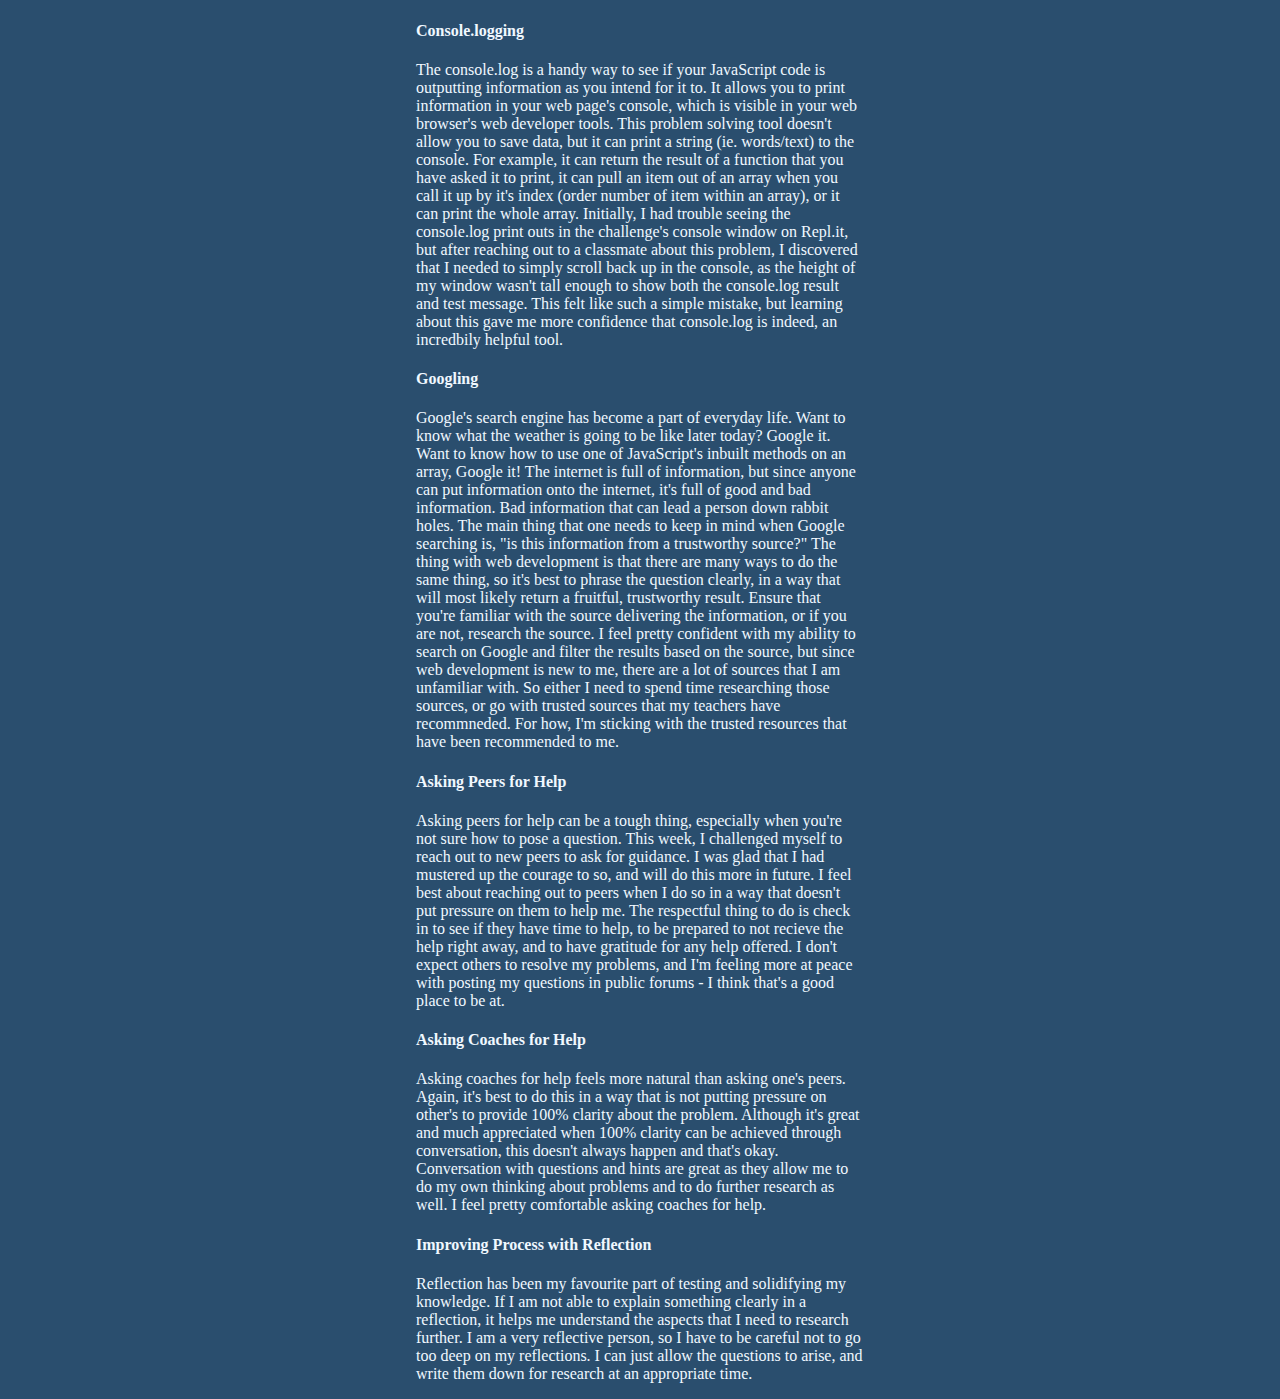
<file: blog/problem-solving.html>
<!DOCTYPE html>
<html lang="en">
  <head>
    <meta charset="utf-8"/>
    <meta name="viewport" content="width=device-width, initial-scale=1.0">
    <meta http-equiv="X-UA-Compatible" content="ie=edge">
    <meta name="description" content="Website of an aspiring Web Developer">
    <meta name="keywords" content="web dev, web developer, enspiral dev academy, dev academy, web developer student blog, web development education"/>
    <link href="styles/main.css" rel="stylesheet" type="text/css">
    <link rel="preconnect" href="https://fonts.googleapis.com">
    <link rel="preconnect" href="https://fonts.gstatic.com" crossorigin>
    <link href="https://fonts.googleapis.com/css2?family=Cinzel:wght@500&family=Lato&display=swap" rel="stylesheet">
    <title>Elysia Learns Web Development</title>
  </head>
  <!-- Body of Webpage -->
  <body>
    <div class="container">
      <!-- Navigation Bar -->
      <div class="header">
        <headers>
          <div class="navbar">
            <nav>
              <div class="navbar-left-side">
                  <a href="../index.html">Home</a>
                  <a class="current" href="blog.html">Blog</a>
                  <a href="../learning-plan.html">Learning Plan</a>
                  <a href="../creative.html">Gallery</a> 
                  <a href="../identity-and-values.html">Identity & Values</a> 
                  <a href="../about.html">About</a>
              </div>
              <div class="navbar-right-side">
                <div>Elysia Ellis</div>
              </div>
            </nav>
          </div>
        </headers>
      </div>
      <!-- Blog Post -->
      <div class="blog-entry">
        <h1>Sprint 4 Blog</h1>
          <h2>Problem Solving</h2>
            <h3>Getting Unstuck</h3>
              <p>
                Just yesterday, I got really stuck on a problem. As part of my web development studies, I was asked to code a function (which is like writing a forumula) in a language for computer programs called JavaScript. The function would be used to reach into a given sentence about a bumblebee (named deBee), and return the sentence having eliminated every "annoying buzzing sound". This turned out to be the word "buzz". It didn't matter how many times "buzz" turned up in the sentence, or whether it included any capital letters. All I needed to do was write a function that removed every occurnace of the word "buzz" and return everything else in the sentence.
              </p>
              <p>
                It was the equivalent of someone saying to a friend with a great carrot cake receipe, "Hey! I'd love to bake that awesome cake that you made for my birthday last year, for my mom... but since she is allergic to walnuts, would you mind sending me the recepie without them?" If my friend had this receipe written by hand, they might go through and cross out or white out all of the occurances of the word "walnuts". In the real world, the recepie would probably need to have more than just the word "walnuts" removed, but for simplicity let's say that it was enough to just remove the word "walnuts" from the receipe.
              </p>                
              <p>
                I didn't have the sentence about bees written down on paper like a cake recepie. So I needed to find out what word was used for the "annoying buzzing sound". I also didn't know at first that the word "buzz" was sometimes written with capital letters. However, I was provided with tests to see if my formula was working, and these helpful tests included error messages that would appear if a step in the function wasn't returning the desired result (ie. wasn't true). Tests are kind of like a mental check list to make sure your code is working. 
                </p>
                <p>The friend in the cake recepie example might do the following mental "test" checklist to ensure they have removed every occurance of the word "walnuts" from the recepie:
              </p>
              <ol>
                <li>Does the ingredients list have walnuts listed - yes or no? If yes, their brain would thow out the error message, "the ingredients list should not contain walnuts", and they would take action to correct that oversight and cross out walnuts.</li>
                <li>Does the combine ingredients instruction include add walnuts - yes or no?  If yes, their brain would thow out the error message, "the combine ingredients instructions should not contain walnuts", and they would take action to correct that oversight and cross out walnuts.</li>
              </ol>
              <p>
                From the helpful test error messages about my function for deBee regarding the sentence about bees, I could see that: "deBee should return a string where the word buzz has been removed, regardless of capitalization."
              </p>
              <p>
                Since I then knew what the function needed to do, I had to decide how to make it do this? Fortunately, I was told in the instruction for this challenge, that a good way to accomplish my task would be to <strong>split</strong> (ie. divide) the sentence up into individual words, then create a <strong>filter</strong> that would remove any of the words deemed to be "annoying sounds" - which the error message had just told me was "buzz".
              </p>
              <p>
                I decided the best way to go about figuring out the order in which to do things was to write pseudocode, which is a draft of the function written in plain english.
              </p>
              <p>
                My pseudocode said something similar to this:
              </p>
              <ol>
                <li>Take each word out of the sentence about bees, and put the words into their own individual boxes.</li>
                <li>Regardless of capitalization, discard of every box that has the word "buzz" in it.</li>
                <li>Take the remaining words out of the box, and put them back together as a sentence.</li>
              </ol>
              <p>
                Using JavaScript vocabulary, this pseudocode translates to: 1) split the string into an array, 2) = regardless of capitalization, remove "buzz", 3) = return a string.
              </p>
              <p>
                To find out how the JavaScript methods (or tools) of <strong>split</strong> and <strong>filter</strong> worked, I googled, "how to split a string in JavaScript." After reading the instructions on this <a href="https://www.w3schools.com/jsref/jsref_split.asp">w3schools link</a> and reading the <a href="https://developer.mozilla.org/en-US/docs/Web/JavaScript/Reference/Global_Objects/String/split">MDN Web Docs on the split method</a> (ie. an instruction manual for JavaScript), I was able to code a line that would allow that step to occur within the "deBee" function.
              </p> 
              <p>
                Next, I ran the same kind of search for to learn how to <a href="https://developer.mozilla.org/en-US/docs/Web/JavaScript/Reference/Global_Objects/String/toLowerCase">transform an array into all lower case</a> (ie. all my boxes with individual words) and to learn how to return everything that was not a specified word the <a href="https://developer.mozilla.org/en-US/docs/Web/JavaScript/Reference/Global_Objects/Array/filter">filter method</a>. 
              </p>
              <p>
                Then, I had to figure out how to turn the array back into a string (ie. sentence) using the <strong>join</strong> method, and again, Google saved the day with the <a href="https://developer.mozilla.org/en-US/docs/Web/JavaScript/Reference/Global_Objects/Array/join">MDN Web Docs on the join method</a>.
              </p>
              <p>
                What felt like a large problem at first, eventually became a series of simple problems. I broke the problem down into logical steps, researched how to implement the steps, tried a few different ways of writing the steps until I came upona a solution step by step, and the larger problem was solved.
              </p>
            <br>
            <h3>Problem Solving Techniques</h3>
              <h4>Pseudocode</h4>
                <p>As demonstrated above, pseudocode is faux code. It's an informal description of steps resolving individual problems that make up a larger problem. Pseudocode is written in succinct, plain English, which is easily comprehensible with one problem-solving action per line. It is written by a human for a human to read, and each step is self-explanatory. Like a set of general instructions, it is read in order from top to bottom. Each pseudocode step will eventually be translated into code for the computer to read. I feel like I got good practice writing pseudocode this week. In time, I'm confident that this will become a habit for me. 
                </p> 
                <p>
                  Writing pseudocode is kind of similar to minute taking at board meetings. The minute taker listens to the discussion, and then writes it out succinctly so that anyone who reads the minutes, even if they weren't at the meeting, can understand the discussion that took place. Pseudocode is written so that any web developer can understand it, even if they are freshly approaching a problem.
                </p>
              <h4>Trying Something</h4>
                <p>
                  I spent a lot of time trying different ways to write code. The key to trying things is to make them informed tries. Through a failed tries based on guesses and my own logic, I learned that the best way to try things is to break large problems down into small problems, think about what you need to do to solve the first small problem, research that, and then try something. If it works, great! Then repeat that process for the next problem. If it doesn't work, do some more research, then try again. I feel more confident about trying things that I have an understanding of through research, than trying things that I have only heard of but have no real understanding of.
                </p>
              <h4>Rubbery Ducky Method</h4>
                <p>
                  I love the rubber ducky method for problem solving! With the rubber ducky method, in an attempt to de-bug code, the web developer explains what is happening with their code line-by-line as though they are speaking to a rubber duck who can't understand, unless it is presented in plain english, step-by-step, in a very simple way. This can often help unveil where the problem is and allow a potential solution to appear. In my Sprint 2 Technical Blog post <a href="../blog/margin-border-padding.html"><em>Margin, Border, and Padding</em></a>, I wrote as though I was explaining it to a rubber ducky. A bonus to this method is that it helped anchored the concepts in my mind, so that I can easily reflect on them in future. Just the process of talking about a problem to someone else helps get one out of their own head and examine the problem from another perspective.
                </p>
              <h4>Reading Error Messages</h4>
                <p>
                  The word error can be an anxiety inducing one. Just googling the definition comes up with a whole lot of words that one might naturally associate with something bad happening; an error is "a mistake", "wrong", "incorrect", "not true", and even worse, a "failure"! It's no wonder that when seeing an error, the first instinct is to look away. However, in programming, errors might be more appropriately called "friendly reminder", or even "guide". Errors may show up in red text, but they are full of useful information. Often it not only tells you exactly what is missing from your code, but also from where in your code it is missing. At first, I was frustrated by the error messages which arose from the challenges this week, but once I started viewing them as "helpers" I was eager to see what they had to say. This gave me more confidence in reading them.
                </p>
              <h4>Console.logging</h4>
                <p>
                  The console.log is a handy way to see if your JavaScript code is outputting information as you intend for it to. It allows you to print information in your web page's console, which is visible in your web browser's web developer tools. This problem solving tool doesn't allow you to save data, but it can print a string (ie. words/text) to the console. For example, it can return the result of a function that you have asked it to print, it can pull an item out of an array when you call it up by it's index (order number of item within an array), or it can print the whole array. Initially, I had trouble seeing the console.log print outs in the challenge's console window on Repl.it, but after reaching out to a classmate about this problem, I discovered that I needed to simply scroll back up in the console, as the height of my window wasn't tall enough to show both the console.log result and test message. This felt like such a simple mistake, but learning about this gave me more confidence that console.log is indeed, an incredbily helpful tool.
                </p>
              <h4>Googling</h4>
                <p>
                  Google's search engine has become a part of everyday life. Want to know what the weather is going to be like later today? Google it. Want to know how to use one of JavaScript's inbuilt methods on an array, Google it! The internet is full of information, but since anyone can put information onto the internet, it's full of good and bad information. Bad information that can lead a person down rabbit holes. The main thing that one needs to keep in mind when Google searching is, "is this information from a trustworthy source?" The thing with web development is that there are many ways to do the same thing, so it's best to phrase the question clearly, in a way that will most likely return a fruitful, trustworthy result. Ensure that you're familiar with the source delivering the information, or if you are not, research the source. I feel pretty confident with my ability to search on Google and filter the results based on the source, but since web development is new to me, there are a lot of sources that I am unfamiliar with. So either I need to spend time researching those sources, or go with trusted sources that my teachers have recommneded. For how, I'm sticking with the trusted resources that have been recommended to me.
                </p>
              <h4>Asking Peers for Help</h4>
                <p>
                  Asking peers for help can be a tough thing, especially when you're not sure how to pose a question. This week, I challenged myself to reach out to new peers to ask for guidance. I was glad that I had mustered up the courage to so, and will do this more in future. I feel best about reaching out to peers when I do so in a way that doesn't put pressure on them to help me. The respectful thing to do is check in to see if they have time to help, to be prepared to not recieve the help right away, and to have gratitude for any help offered. I don't expect others to resolve my problems, and I'm feeling more at peace with posting my questions in public forums - I think that's a good place to be at.
                </p>
              <h4>Asking Coaches for Help</h4>
                <p>
                  Asking coaches for help feels more natural than asking one's peers. Again, it's best to do this in a way that is not putting pressure on other's to provide 100% clarity about the problem. Although it's great and much appreciated when 100% clarity can be achieved through conversation, this doesn't always happen and that's okay. Conversation with questions and hints are great as they allow me to do my own thinking about problems and to do further research as well. I feel pretty comfortable asking coaches for help.
                </p>
              <h4>Improving Process with Reflection</h4>
                <p>Reflection has been my favourite part of testing and solidifying my knowledge. If I am not able to explain something clearly in a reflection, it helps me understand the aspects that I need to research further. I am a very reflective person, so I have to be careful not to go too deep on my reflections. I can just allow the questions to arise, and write them down for research at an appropriate time.</p>
        </div>
    </div>
  </body>
</html>
</file>
<file: blog/styles/main.css>
body {
    margin: 0; 
    background-color: #2A4E6E;
}
  .container {
    width: 100vw;
    height: 100vh;
    display: flex;
    flex-direction:column;
    /* justify-content: space-between; */
    align-items: center;

    /* display: grid;
    grid-template-columns: 1fr 1fr 1fr;
    grid-template-rows: 60px 1fr 1fr 70px;
    grid-column-gap: 0px;
    grid-row-gap: 0px;
    grid-template-areas: 'header header header' 'banner banner banner' 'blurb blurb blurb'
    */
  } 

  .header {
      width: 100%;
      /* outline: 1px solid red;
      grid-column-start: 1;
      grid-column-end: 4; */
  }

  .placeholder-image {
    /* outline: 1px solid red; 
    grid-column-start: 1;
     grid-column-end: 4; */
  }

  .blurb {
      /* grid-column-start: 2;
      grid-column-end: 3;
      grid-row-start: 2;
      grid-row-end: 3; */
  }

  a {
      color: #fafafa;
      text-decoration: underline;
  }

  a:hover {
      color: #FFDCAA;
  }

/* Navigation Bar */
.navbar a {
    float: left;
    display: block;
    color: #FFDCAA;
    text-align: center;
    padding: 18px 25px;
    text-decoration: none;
    font-family: 'Lato', sans-serif;
}

.navbar a:hover {
    background-color: #728DA5; 
  }

.navbar .current {
    color: #79c7ff; 
    background-color: none;
  }

.navbar-left-side {
    float: left;
}

.navbar-right-side {
    float: right;
    display: block;
    color: #79c7ff;
    text-align: center;
    padding: 5px 0px;
    text-decoration: none;
    font-family: 'Cinzel', serif;
    font-size: 40px;
    margin-right: 50px;
}

/* Body Text */
.introduction {
    display: block;
    color: #fafafa;
    text-align: left;
    font-family: 'Lato', sans-serif;
    align-content: center;
}

.title {
    font-size: larger;
}

.subject {
    float: left; 
    color: aliceblue;
    text-align: center;
    font-family: 'Lato', sans-serif;
    font-size: medium;
    width: 100vw;
    margin-top: 15px;
    margin-bottom: 15px;
}

/* Photographs */
img {
    max-height: 400px;
    width: auto;
}

.placeholder-image {
    max-height: 400px;
    width: auto;
    padding: .5em;
    border: .25em solid #ffb467; 
}

#home-portrait {
    max-width: 100%;
    height: auto;
    padding: .5em;
    border: .25em solid #ffb467; 
}

/* Blog Entry */
.blog-entry {
    color: aliceblue;
    text-align: left;
    max-width: 35%;
    border: none;
    align-content: center;
    margin-left: 350px;
    margin-right: 350px;
}

#learning-plan {
    display: block;
    color: #fafafa;
    text-align: left;
    font-family: 'Lato', sans-serif;
    align-content: center;
    margin-left: 350px;
    margin-right: 350px;
}
#identity-values {
    display: block;
    color: #fafafa;
    text-align: left;
    font-family: 'Lato', sans-serif;
    align-content: center;
    margin-left: 350px;
    margin-right: 350px;
}

/* Good enough for now - return to later if time*/
@media screen and (max-width: 480px) {
    img {
        max-height: 110px;
        width:auto;
    }
    h1 {
        font-size: auto;
    }
    h2 {
        font-size: auto;
    }
    p {
        font-size: 15px;
    }
    #home-portrait {
        max-height: 110px;
        width: auto;
        padding: .1em;
        border: .09em solid #ffb467;
    }
    .placeholder-image {
        max-height: 110px;
        width: auto;
        padding: .1em;
        border: .09em solid #ffb467;
    }
    a {
        text-size-adjust: 15px;
    }
    .navbar a {
        padding: 5px 10px;
    }
    li {
        font-size: 15px;
    }
    .navbar-right-side {
        font-size: 20px;
    }
    .navbar-left-side {
        font-size: 15px;
    }
}
</file>
